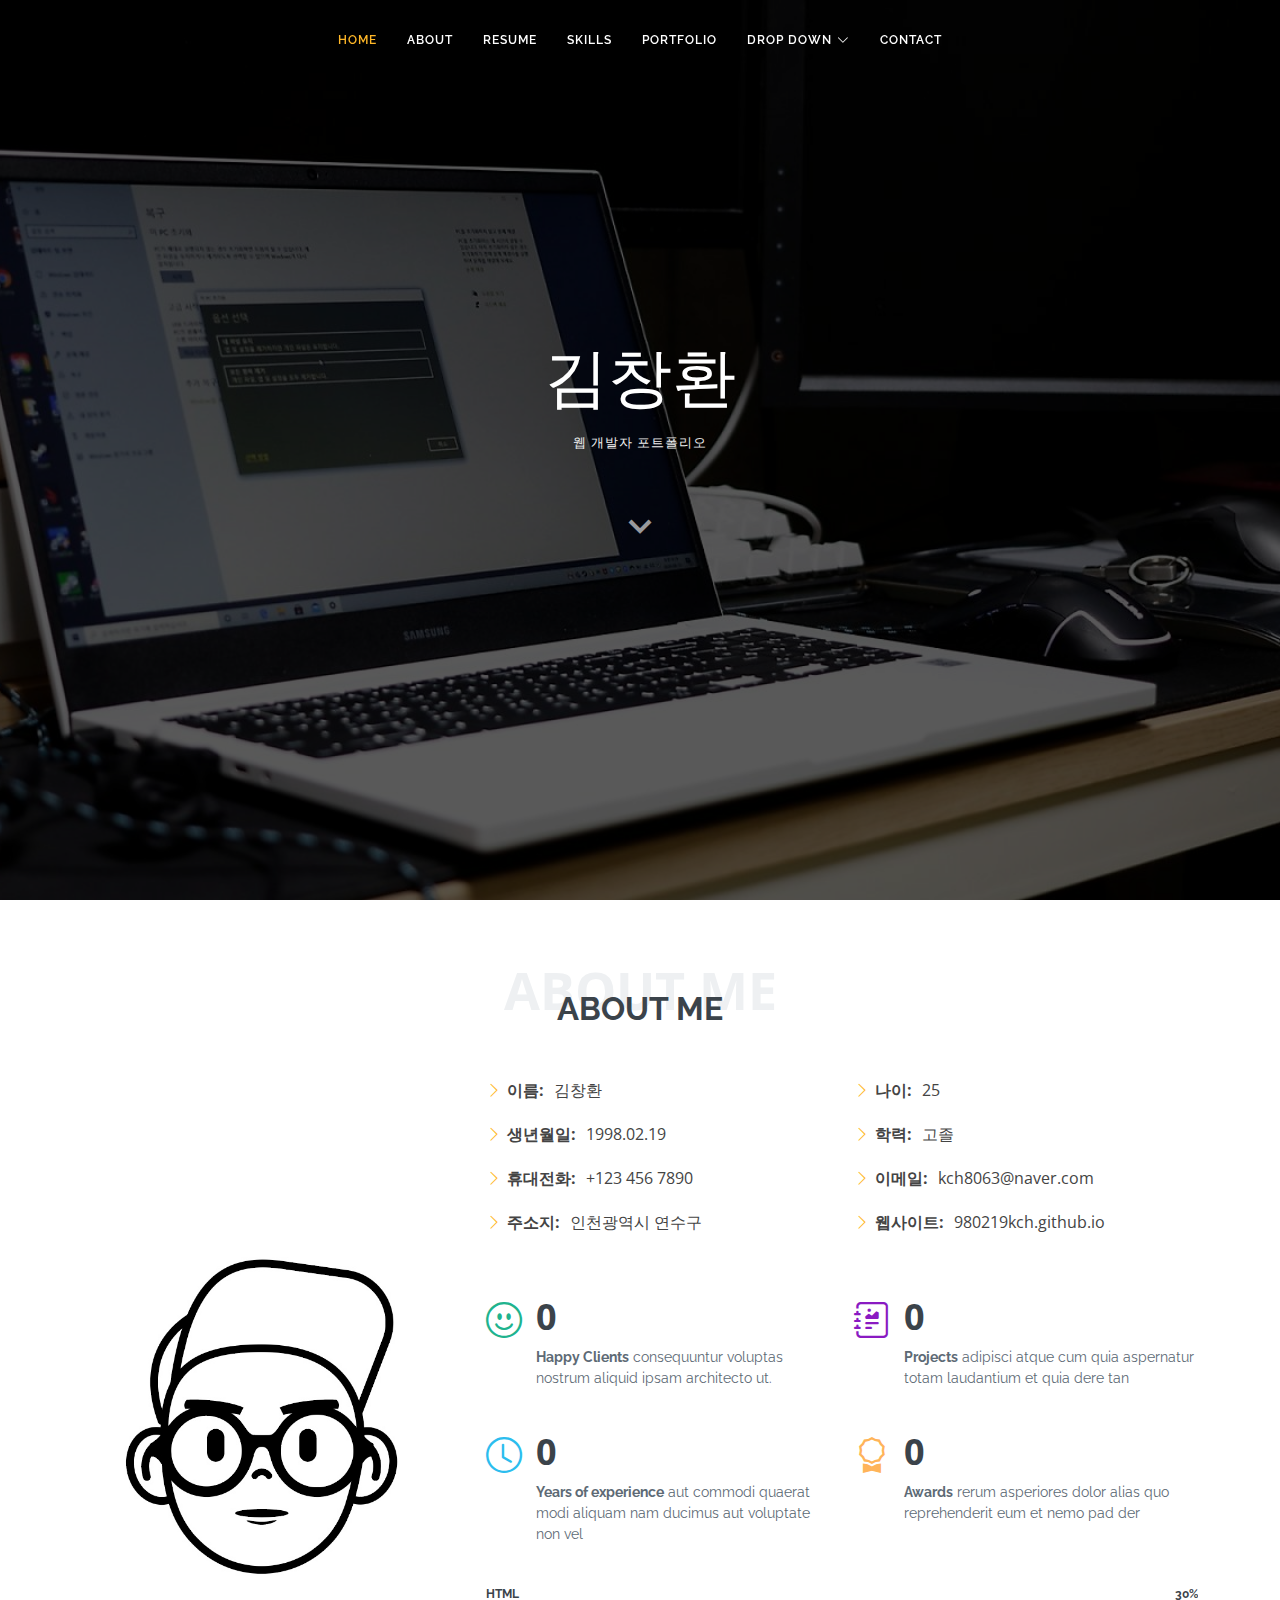
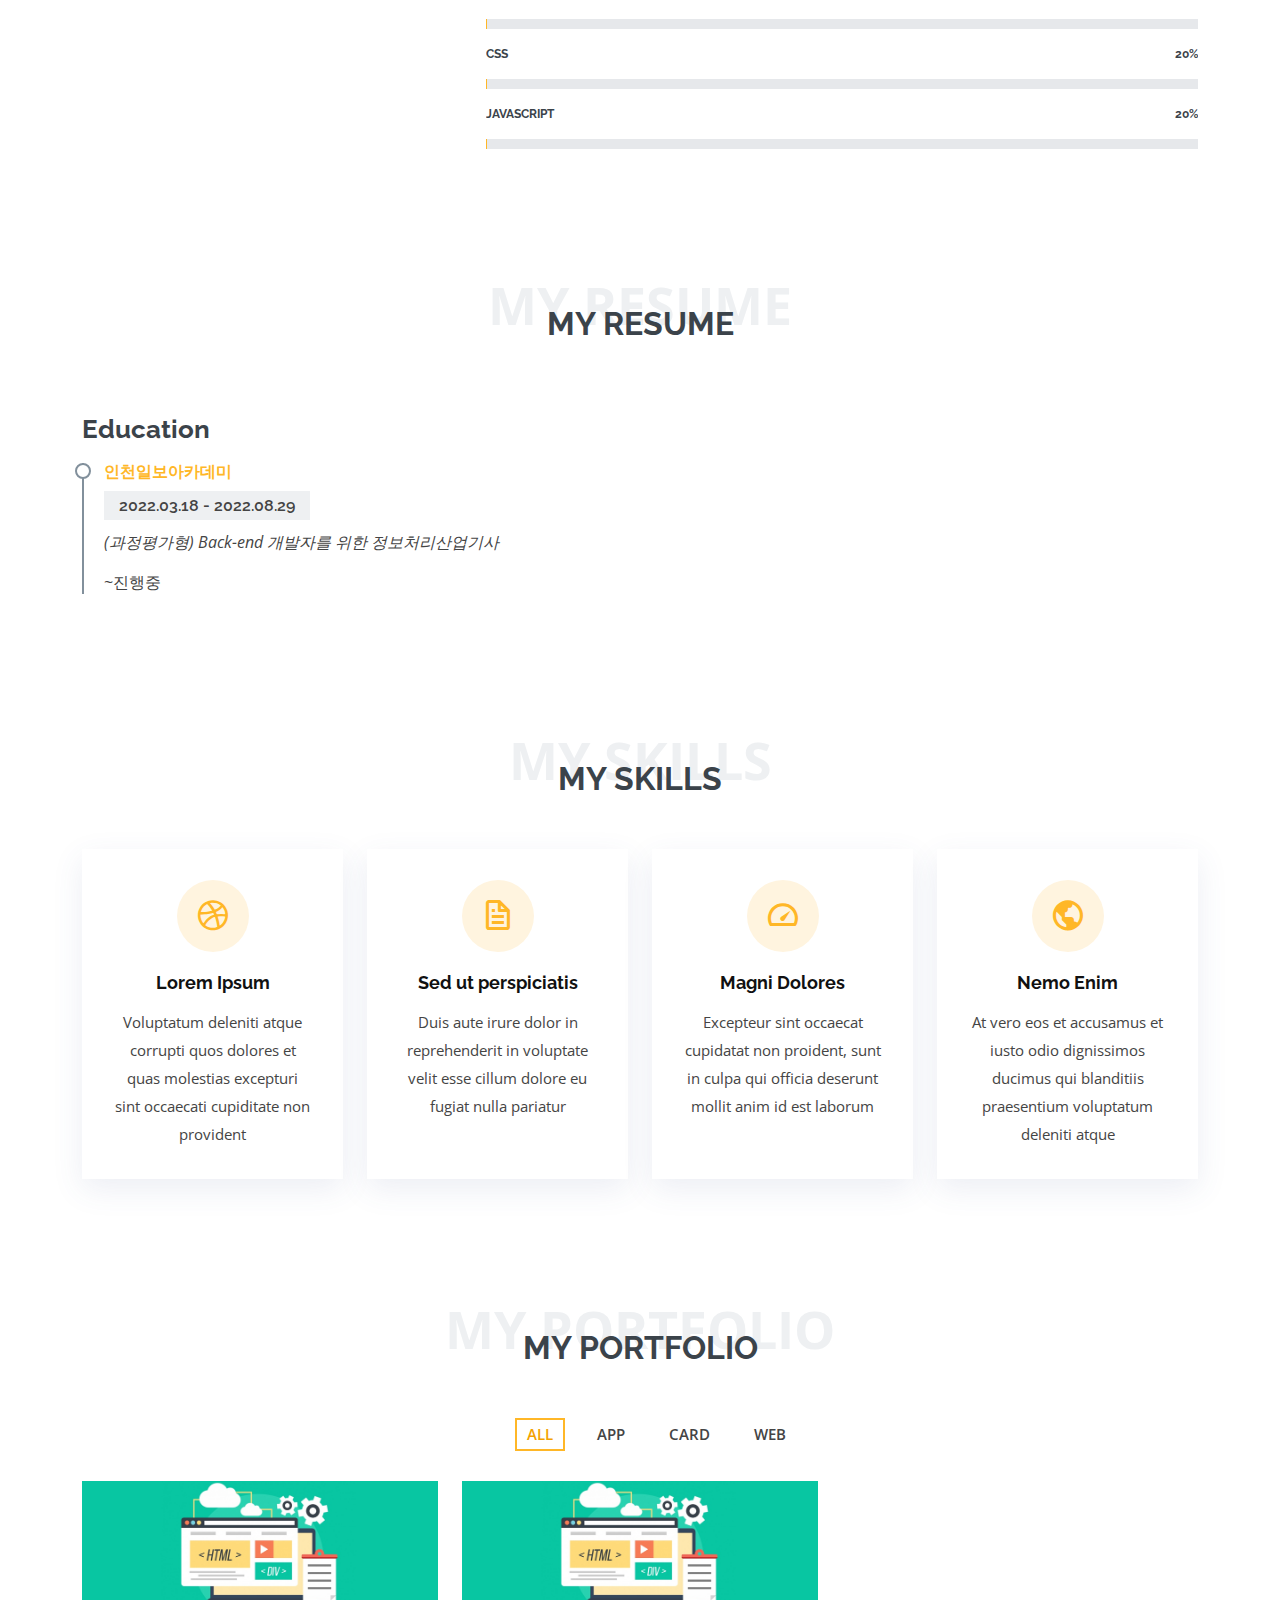
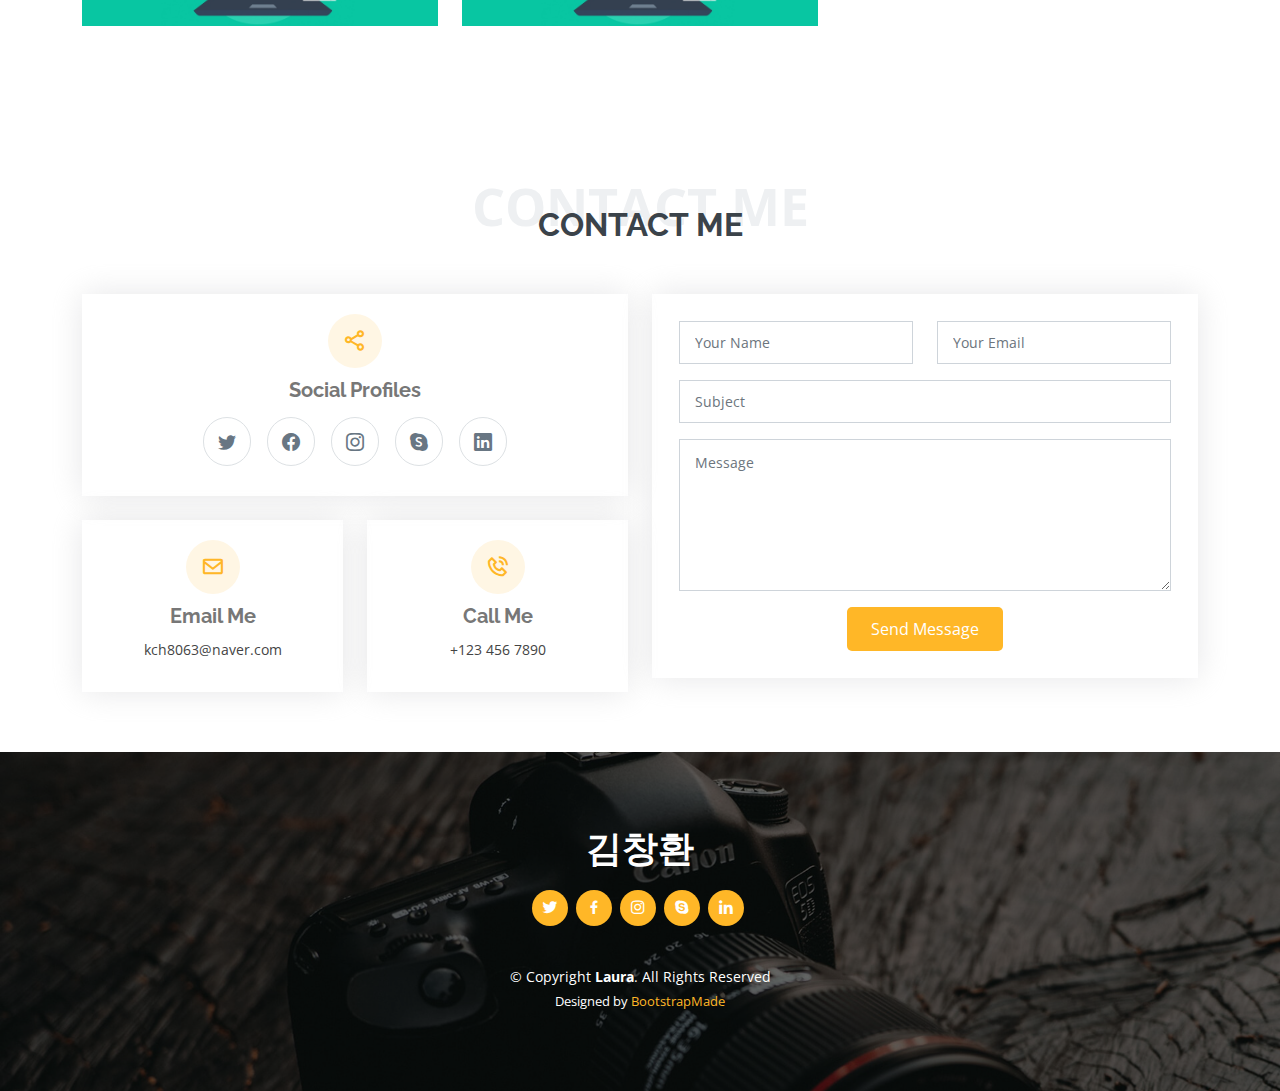
<file: index.html>
<!DOCTYPE html>
<html lang="en">

<head>
  <meta charset="utf-8">
  <meta content="width=device-width, initial-scale=1.0" name="viewport">

  <title>KCH's portfolio</title>
  <meta content="" name="description">
  <meta content="" name="keywords">

  <!-- Favicons -->
  <link href="assets/img/favicon.png" rel="icon">
  <link href="assets/img/apple-touch-icon.png" rel="apple-touch-icon">

  <!-- Google Fonts -->
  <link href="https://fonts.googleapis.com/css?family=Open+Sans:300,300i,400,400i,600,600i,700,700i|Raleway:300,300i,400,400i,500,500i,600,600i,700,700i|Satisfy" rel="stylesheet">

  <!-- Vendor CSS Files -->
  <link href="assets/vendor/bootstrap/css/bootstrap.min.css" rel="stylesheet">
  <link href="assets/vendor/bootstrap-icons/bootstrap-icons.css" rel="stylesheet">
  <link href="assets/vendor/boxicons/css/boxicons.min.css" rel="stylesheet">
  <link href="assets/vendor/glightbox/css/glightbox.min.css" rel="stylesheet">
  <link href="assets/vendor/swiper/swiper-bundle.min.css" rel="stylesheet">

  <!-- Template Main CSS File -->
  <link href="assets/css/style.css" rel="stylesheet">

  <!-- =======================================================
  * Template Name: Laura - v4.7.0
  * Template URL: https://bootstrapmade.com/laura-free-creative-bootstrap-theme/
  * Author: BootstrapMade.com
  * License: https://bootstrapmade.com/license/
  ======================================================== -->
</head>

<body>

  <!-- ======= Header ======= -->
  <header id="header" class="fixed-top d-flex justify-content-center align-items-center header-transparent">

    <nav id="navbar" class="navbar">
      <ul>
        <li><a class="nav-link scrollto active" href="#hero">Home</a></li>
        <li><a class="nav-link scrollto" href="#about">About</a></li>
        <li><a class="nav-link scrollto" href="#resume">Resume</a></li>
        <li><a class="nav-link scrollto" href="#skills">Skills</a></li>
        <li><a class="nav-link scrollto " href="#portfolio">Portfolio</a></li>
        <li class="dropdown"><a href="#"><span>Drop Down</span> <i class="bi bi-chevron-down"></i></a>
          <ul>
            <li><a href="#">Drop Down 1</a></li>
            <li class="dropdown"><a href="#"><span>Deep Drop Down</span> <i class="bi bi-chevron-right"></i></a>
              <ul>
                <li><a href="#">Deep Drop Down 1</a></li>
                <li><a href="#">Deep Drop Down 2</a></li>
                <li><a href="#">Deep Drop Down 3</a></li>
                <li><a href="#">Deep Drop Down 4</a></li>
                <li><a href="#">Deep Drop Down 5</a></li>
              </ul>
            </li>
            <li><a href="#">Drop Down 2</a></li>
            <li><a href="#">Drop Down 3</a></li>
            <li><a href="#">Drop Down 4</a></li>
          </ul>
        </li>
        <li><a class="nav-link scrollto" href="#contact">Contact</a></li>
      </ul>
      <i class="bi bi-list mobile-nav-toggle"></i>
    </nav><!-- .navbar -->

  </header><!-- End Header -->

  <!-- ======= Hero Section ======= -->
  <section id="hero">
    <div class="hero-container">
      <h1>김창환</h1>
      <h2>웹 개발자 포트폴리오</h2>
      <a href="#about" class="btn-scroll scrollto" title="Scroll Down"><i class="bx bx-chevron-down"></i></a>
    </div>
  </section><!-- End Hero -->

  <main id="main">

    <!-- ======= About Me Section ======= -->
    <section id="about" class="about">
      <div class="container">

        <div class="section-title">
          <span>About Me</span>
          <h2>About Me</h2>
        </div>

        <div class="row">
          <div class="image col-lg-4 d-flex align-items-stretch justify-content-center justify-content-lg-start"></div>
          <div class="col-lg-8 d-flex flex-column align-items-stretch">
            <div class="content ps-lg-4 d-flex flex-column justify-content-center">
              <div class="row">
                <div class="col-lg-6">
                  <ul>
                    <li><i class="bi bi-chevron-right"></i> <strong>이름:</strong> <span>김창환</span></li>
                    <li><i class="bi bi-chevron-right"></i> <strong>생년월일:</strong> <span>1998.02.19</span></li>
                    <li><i class="bi bi-chevron-right"></i> <strong>휴대전화:</strong> <span>+123 456 7890</span></li>
                    <li><i class="bi bi-chevron-right"></i> <strong>주소지:</strong> <span>인천광역시 연수구</span></li>
                  </ul>
                </div>
                <div class="col-lg-6">
                  <ul>
                    <li><i class="bi bi-chevron-right"></i> <strong>나이:</strong> <span>25</span></li>
                    <li><i class="bi bi-chevron-right"></i> <strong>학력:</strong> <span>고졸</span></li>
                    <li><i class="bi bi-chevron-right"></i> <strong>이메일:</strong> <span>kch8063@naver.com</span></li>
                    <li><i class="bi bi-chevron-right"></i> <strong>웹사이트:</strong> <span>980219kch.github.io</span></li>
                  </ul>
                </div>
              </div>
              <div class="row mt-n4">
                <div class="col-md-6 mt-5 d-md-flex align-items-md-stretch">
                  <div class="count-box">
                    <i class="bi bi-emoji-smile" style="color: #20b38e;"></i>
                    <span data-purecounter-start="0" data-purecounter-end="100" data-purecounter-duration="1" class="purecounter"></span>
                    <p><strong>Happy Clients</strong> consequuntur voluptas nostrum aliquid ipsam architecto ut.</p>
                  </div>
                </div>

                <div class="col-md-6 mt-5 d-md-flex align-items-md-stretch">
                  <div class="count-box">
                    <i class="bi bi-journal-richtext" style="color: #8a1ac2;"></i>
                    <span data-purecounter-start="0" data-purecounter-end="100" data-purecounter-duration="1" class="purecounter"></span>
                    <p><strong>Projects</strong> adipisci atque cum quia aspernatur totam laudantium et quia dere tan</p>
                  </div>
                </div>

                <div class="col-md-6 mt-5 d-md-flex align-items-md-stretch">
                  <div class="count-box">
                    <i class="bi bi-clock" style="color: #2cbdee;"></i>
                    <span data-purecounter-start="0" data-purecounter-end="100" data-purecounter-duration="1" class="purecounter"></span>
                    <p><strong>Years of experience</strong> aut commodi quaerat modi aliquam nam ducimus aut voluptate non vel</p>
                  </div>
                </div>

                <div class="col-md-6 mt-5 d-md-flex align-items-md-stretch">
                  <div class="count-box">
                    <i class="bi bi-award" style="color: #ffb459;"></i>
                    <span data-purecounter-start="0" data-purecounter-end="100" data-purecounter-duration="1" class="purecounter"></span>
                    <p><strong>Awards</strong> rerum asperiores dolor alias quo reprehenderit eum et nemo pad der</p>
                  </div>
                </div>
              </div>
            </div><!-- End .content-->
            
            
            <div class="skills-content ps-lg-4">
              <div class="progress">
                <span class="skill">HTML <i class="val">30%</i></span>
                <div class="progress-bar-wrap">
                  <div class="progress-bar" role="progressbar" aria-valuenow="30" aria-valuemin="0" aria-valuemax="100"></div>
                </div>
              </div>

              <div class="progress">
                <span class="skill">CSS <i class="val">20%</i></span>
                <div class="progress-bar-wrap">
                  <div class="progress-bar" role="progressbar" aria-valuenow="20" aria-valuemin="0" aria-valuemax="100"></div>
                </div>
              </div>

              <div class="progress">
                <span class="skill">JavaScript <i class="val">20%</i></span>
                <div class="progress-bar-wrap">
                  <div class="progress-bar" role="progressbar" aria-valuenow="20" aria-valuemin="0" aria-valuemax="100"></div>
                </div>
              </div>
            </div>

          </div>
        </div>

      </div>
    </section><!-- End About Me Section -->

    <!-- ======= My Resume Section ======= -->
    <section id="resume" class="resume">
      <div class="container">
    
        <div class="section-title">
          <span>My Resume</span>
          <h2>My Resume</h2>
        </div>
    
        <div class="row">
          <div class="col-lg-6">
            <h3 class="resume-title">Education</h3>
            <div class="resume-item">
              <h4>인천일보아카데미</h4>
              <h5>2022.03.18 - 2022.08.29</h5>
              <p><em>(과정평가형) Back-end 개발자를 위한 정보처리산업기사</em></p>
              <p>~진행중</p>
            </div>
          </div>
        </div>
      </div>
    
      </div>
    </section><!-- End My Resume Section -->

    <!-- ======= My Services Section ======= -->
    <section id="skills" class="skills">
      <div class="container">

        <div class="section-title">
          <span>My Skills</span>
          <h2>My Skills</h2>
        </div>

        <div class="row">
          <div class="col-md-6 col-lg-3 d-flex align-items-stretch mb-5 mb-lg-0">
            <div class="icon-box">
              <div class="icon"><i class="bx bxl-dribbble"></i></div>
              <h4 class="title"><a href="">Lorem Ipsum</a></h4>
              <p class="description">Voluptatum deleniti atque corrupti quos dolores et quas molestias excepturi sint occaecati cupiditate non provident</p>
            </div>
          </div>

          <div class="col-md-6 col-lg-3 d-flex align-items-stretch mb-5 mb-lg-0">
            <div class="icon-box">
              <div class="icon"><i class="bx bx-file"></i></div>
              <h4 class="title"><a href="">Sed ut perspiciatis</a></h4>
              <p class="description">Duis aute irure dolor in reprehenderit in voluptate velit esse cillum dolore eu fugiat nulla pariatur</p>
            </div>
          </div>

          <div class="col-md-6 col-lg-3 d-flex align-items-stretch mb-5 mb-lg-0">
            <div class="icon-box">
              <div class="icon"><i class="bx bx-tachometer"></i></div>
              <h4 class="title"><a href="">Magni Dolores</a></h4>
              <p class="description">Excepteur sint occaecat cupidatat non proident, sunt in culpa qui officia deserunt mollit anim id est laborum</p>
            </div>
          </div>

          <div class="col-md-6 col-lg-3 d-flex align-items-stretch mb-5 mb-lg-0">
            <div class="icon-box">
              <div class="icon"><i class="bx bx-world"></i></div>
              <h4 class="title"><a href="">Nemo Enim</a></h4>
              <p class="description">At vero eos et accusamus et iusto odio dignissimos ducimus qui blanditiis praesentium voluptatum deleniti atque</p>
            </div>
          </div>

        </div>

      </div>
    </section><!-- End My Services Section -->

    <!-- ======= Testimonials Section ======= -->
    <!-- End Testimonials Section -->

    <!-- ======= My Portfolio Section ======= -->
    <section id="portfolio" class="portfolio">
      <div class="container">

        <div class="section-title">
          <span>My Portfolio</span>
          <h2>My Portfolio</h2>
        </div>

        <ul id="portfolio-flters" class="d-flex justify-content-center">
          <li data-filter="*" class="filter-active">All</li>
          <li data-filter=".filter-app">App</li>
          <li data-filter=".filter-card">Card</li>
          <li data-filter=".filter-web">Web</li>
        </ul>

        <div class="row portfolio-container">

          <div class="col-lg-4 col-md-6 portfolio-item filter-web">
            <div class="portfolio-img"><img src="assets/img/portfolio/portfolio-1,2.jpeg" class="img-fluid" alt=""></div>
            <div class="portfolio-info">
              <h4>회원가입 페이지</h4>
              <p>Web</p>
              <a href="assets/img/portfolio/portfolio-1,2.jpeg" data-gallery="portfolioGallery" class="portfolio-lightbox preview-link" title="회원가입 페이지"><i class="bx bx-plus"></i></a>
              <a href="./signup.html" class="details-link" title="More Details"><i class="bx bx-link"></i></a>
            </div>
          </div>

          <div class="col-lg-4 col-md-6 portfolio-item filter-web">
            <div class="portfolio-img"><img src="assets/img/portfolio/portfolio-1,2.jpeg" class="img-fluid" alt=""></div>
            <div class="portfolio-info">
              <h4>로그인 페이지</h4>
              <p>Web</p>
              <a href="assets/img/portfolio/portfolio-1,2.jpeg" data-gallery="portfolioGallery" class="portfolio-lightbox preview-link" title="로그인 페이지"><i class="bx bx-plus"></i></a>
              <a href="./login.html" class="details-link" title="More Details"><i class="bx bx-link"></i></a>
            </div>
          </div>

        </div>

      </div>
    </section><!-- End My Portfolio Section -->

    <!-- ======= Pricing Section ======= -->
    <!-- End Pricing Section -->

    <!-- ======= Contact Me Section ======= -->
    <section id="contact" class="contact">
      <div class="container">

        <div class="section-title">
          <span>Contact Me</span>
          <h2>Contact Me</h2>
        </div>

        <div class="row">

          <div class="col-lg-6">

            <div class="row">
              <div class="col-md-12">
                <div class="info-box">
                  <i class="bx bx-share-alt"></i>
                  <h3>Social Profiles</h3>
                  <div class="social-links">
                    <a href="#" class="twitter"><i class="bi bi-twitter"></i></a>
                    <a href="#" class="facebook"><i class="bi bi-facebook"></i></a>
                    <a href="#" class="instagram"><i class="bi bi-instagram"></i></a>
                    <a href="#" class="google-plus"><i class="bi bi-skype"></i></a>
                    <a href="#" class="linkedin"><i class="bi bi-linkedin"></i></a>
                  </div>
                </div>
              </div>
              <div class="col-md-6">
                <div class="info-box mt-4">
                  <i class="bx bx-envelope"></i>
                  <h3>Email Me</h3>
                  <p>kch8063@naver.com</p>
                </div>
              </div>
              <div class="col-md-6">
                <div class="info-box mt-4">
                  <i class="bx bx-phone-call"></i>
                  <h3>Call Me</h3>
                  <p>+123 456 7890</p>
                </div>
              </div>
            </div>

          </div>

          <div class="col-lg-6">
            <form action="forms/contact.php" method="post" role="form" class="php-email-form">
              <div class="row">
                <div class="col-md-6 form-group">
                  <input type="text" name="name" class="form-control" id="name" placeholder="Your Name" required>
                </div>
                <div class="col-md-6 form-group mt-3 mt-md-0">
                  <input type="email" class="form-control" name="email" id="email" placeholder="Your Email" required>
                </div>
              </div>
              <div class="form-group mt-3">
                <input type="text" class="form-control" name="subject" id="subject" placeholder="Subject" required>
              </div>
              <div class="form-group mt-3">
                <textarea class="form-control" name="message" rows="6" placeholder="Message" required></textarea>
              </div>
              <div class="my-3">
                <div class="loading">Loading</div>
                <div class="error-message"></div>
                <div class="sent-message">Your message has been sent. Thank you!</div>
              </div>
              <div class="text-center"><button type="submit">Send Message</button></div>
            </form>
          </div>

        </div>

      </div>
    </section><!-- End Contact Me Section -->

  </main><!-- End #main -->

  <!-- ======= Footer ======= -->
  <footer id="footer">
    <div class="container">
      <h3>김창환</h3>

      <div class="social-links">
        <a href="#" class="twitter"><i class="bx bxl-twitter"></i></a>
        <a href="#" class="facebook"><i class="bx bxl-facebook"></i></a>
        <a href="#" class="instagram"><i class="bx bxl-instagram"></i></a>
        <a href="#" class="google-plus"><i class="bx bxl-skype"></i></a>
        <a href="#" class="linkedin"><i class="bx bxl-linkedin"></i></a>
      </div>
      <div class="copyright">
        &copy; Copyright <strong><span>Laura</span></strong>. All Rights Reserved
      </div>
      <div class="credits">
        <!-- All the links in the footer should remain intact. -->
        <!-- You can delete the links only if you purchased the pro version. -->
        <!-- Licensing information: https://bootstrapmade.com/license/ -->
        <!-- Purchase the pro version with working PHP/AJAX contact form: https://bootstrapmade.com/laura-free-creative-bootstrap-theme/ -->
        Designed by <a href="https://bootstrapmade.com/">BootstrapMade</a>
      </div>
    </div>
  </footer><!-- End Footer -->

  <a href="#" class="back-to-top d-flex align-items-center justify-content-center"><i class="bi bi-arrow-up-short"></i></a>

  <!-- Vendor JS Files -->
  <script src="assets/vendor/purecounter/purecounter.js"></script>
  <script src="assets/vendor/bootstrap/js/bootstrap.bundle.min.js"></script>
  <script src="assets/vendor/glightbox/js/glightbox.min.js"></script>
  <script src="assets/vendor/isotope-layout/isotope.pkgd.min.js"></script>
  <script src="assets/vendor/swiper/swiper-bundle.min.js"></script>
  <script src="assets/vendor/waypoints/noframework.waypoints.js"></script>
  <script src="assets/vendor/php-email-form/validate.js"></script>

  <!-- Template Main JS File -->
  <script src="assets/js/main.js"></script>

</body>

</html>
</file>
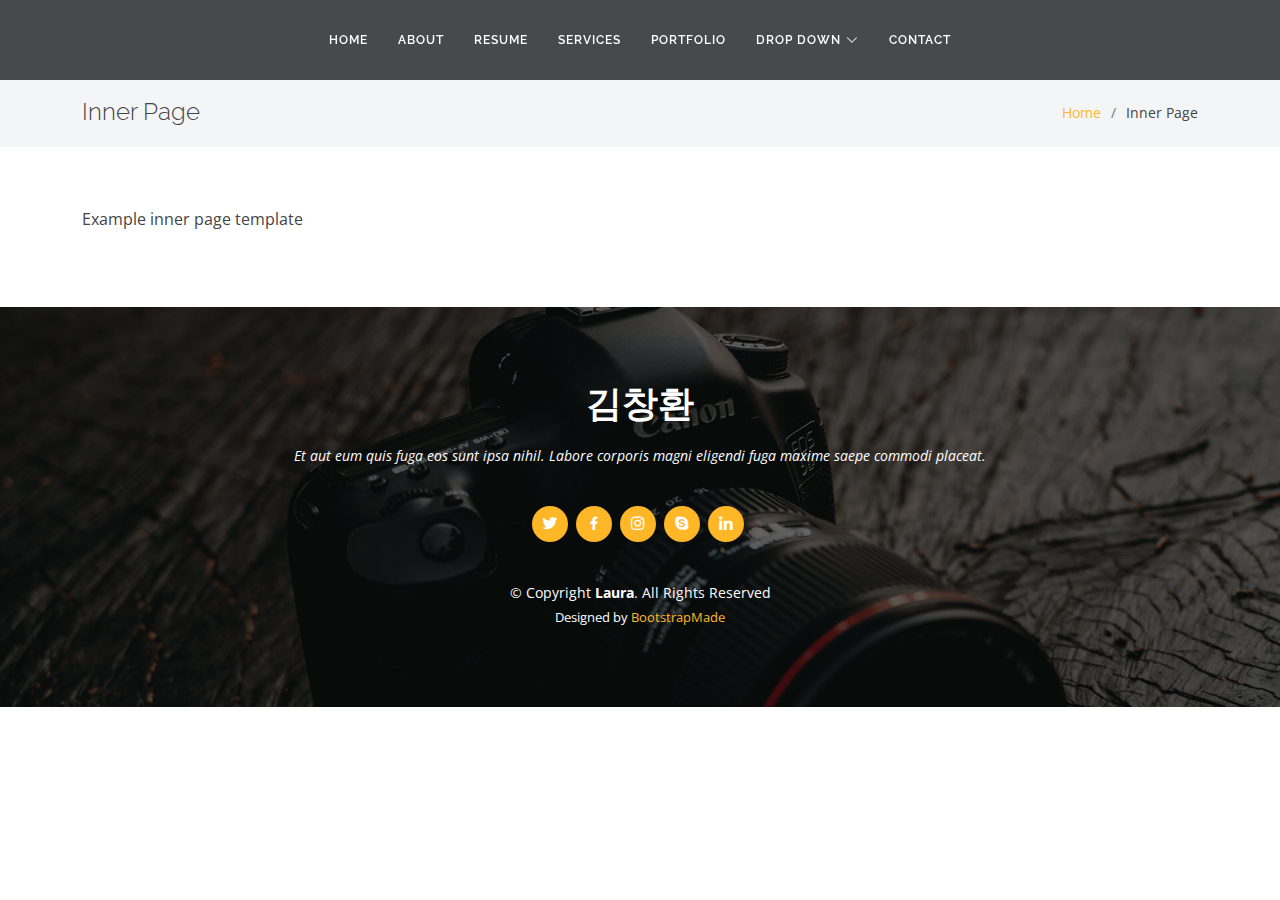
<file: inner-page.html>
<!DOCTYPE html>
<html lang="en">

<head>
  <meta charset="utf-8">
  <meta content="width=device-width, initial-scale=1.0" name="viewport">

  <title>Inner Page - Laura Bootstrap Template</title>
  <meta content="" name="description">
  <meta content="" name="keywords">

  <!-- Favicons -->
  <link href="assets/img/favicon.png" rel="icon">
  <link href="assets/img/apple-touch-icon.png" rel="apple-touch-icon">

  <!-- Google Fonts -->
  <link href="https://fonts.googleapis.com/css?family=Open+Sans:300,300i,400,400i,600,600i,700,700i|Raleway:300,300i,400,400i,500,500i,600,600i,700,700i|Satisfy" rel="stylesheet">

  <!-- Vendor CSS Files -->
  <link href="assets/vendor/bootstrap/css/bootstrap.min.css" rel="stylesheet">
  <link href="assets/vendor/bootstrap-icons/bootstrap-icons.css" rel="stylesheet">
  <link href="assets/vendor/boxicons/css/boxicons.min.css" rel="stylesheet">
  <link href="assets/vendor/glightbox/css/glightbox.min.css" rel="stylesheet">
  <link href="assets/vendor/swiper/swiper-bundle.min.css" rel="stylesheet">

  <!-- Template Main CSS File -->
  <link href="assets/css/style.css" rel="stylesheet">

  <!-- =======================================================
  * Template Name: Laura - v4.7.0
  * Template URL: https://bootstrapmade.com/laura-free-creative-bootstrap-theme/
  * Author: BootstrapMade.com
  * License: https://bootstrapmade.com/license/
  ======================================================== -->
</head>

<body>

  <!-- ======= Header ======= -->
  <header id="header" class="fixed-top d-flex justify-content-center align-items-center ">

    <nav id="navbar" class="navbar">
      <ul>
        <li><a class="nav-link scrollto " href="#hero">Home</a></li>
        <li><a class="nav-link scrollto" href="#about">About</a></li>
        <li><a class="nav-link scrollto" href="#resume">Resume</a></li>
        <li><a class="nav-link scrollto" href="#services">Services</a></li>
        <li><a class="nav-link scrollto " href="#portfolio">Portfolio</a></li>
        <li class="dropdown"><a href="#"><span>Drop Down</span> <i class="bi bi-chevron-down"></i></a>
          <ul>
            <li><a href="#">Drop Down 1</a></li>
            <li class="dropdown"><a href="#"><span>Deep Drop Down</span> <i class="bi bi-chevron-right"></i></a>
              <ul>
                <li><a href="#">Deep Drop Down 1</a></li>
                <li><a href="#">Deep Drop Down 2</a></li>
                <li><a href="#">Deep Drop Down 3</a></li>
                <li><a href="#">Deep Drop Down 4</a></li>
                <li><a href="#">Deep Drop Down 5</a></li>
              </ul>
            </li>
            <li><a href="#">Drop Down 2</a></li>
            <li><a href="#">Drop Down 3</a></li>
            <li><a href="#">Drop Down 4</a></li>
          </ul>
        </li>
        <li><a class="nav-link scrollto" href="#contact">Contact</a></li>
      </ul>
      <i class="bi bi-list mobile-nav-toggle"></i>
    </nav><!-- .navbar -->

  </header><!-- End Header -->

  <main id="main">

    <!-- ======= Breadcrumbs ======= -->
    <section class="breadcrumbs">
      <div class="container">

        <div class="d-flex justify-content-between align-items-center">
          <h2>Inner Page</h2>
          <ol>
            <li><a href="index.html">Home</a></li>
            <li>Inner Page</li>
          </ol>
        </div>

      </div>
    </section><!-- End Breadcrumbs -->

    <section class="inner-page">
      <div class="container">
        <p>
          Example inner page template
        </p>
      </div>
    </section>

  </main><!-- End #main -->

  <!-- ======= Footer ======= -->
  <footer id="footer">
    <div class="container">
      <h3>김창환</h3>
      <p>Et aut eum quis fuga eos sunt ipsa nihil. Labore corporis magni eligendi fuga maxime saepe commodi placeat.</p>
      <div class="social-links">
        <a href="#" class="twitter"><i class="bx bxl-twitter"></i></a>
        <a href="#" class="facebook"><i class="bx bxl-facebook"></i></a>
        <a href="#" class="instagram"><i class="bx bxl-instagram"></i></a>
        <a href="#" class="google-plus"><i class="bx bxl-skype"></i></a>
        <a href="#" class="linkedin"><i class="bx bxl-linkedin"></i></a>
      </div>
      <div class="copyright">
        &copy; Copyright <strong><span>Laura</span></strong>. All Rights Reserved
      </div>
      <div class="credits">
        <!-- All the links in the footer should remain intact. -->
        <!-- You can delete the links only if you purchased the pro version. -->
        <!-- Licensing information: https://bootstrapmade.com/license/ -->
        <!-- Purchase the pro version with working PHP/AJAX contact form: https://bootstrapmade.com/laura-free-creative-bootstrap-theme/ -->
        Designed by <a href="https://bootstrapmade.com/">BootstrapMade</a>
      </div>
    </div>
  </footer><!-- End Footer -->

  <a href="#" class="back-to-top d-flex align-items-center justify-content-center"><i class="bi bi-arrow-up-short"></i></a>

  <!-- Vendor JS Files -->
  <script src="assets/vendor/purecounter/purecounter.js"></script>
  <script src="assets/vendor/bootstrap/js/bootstrap.bundle.min.js"></script>
  <script src="assets/vendor/glightbox/js/glightbox.min.js"></script>
  <script src="assets/vendor/isotope-layout/isotope.pkgd.min.js"></script>
  <script src="assets/vendor/swiper/swiper-bundle.min.js"></script>
  <script src="assets/vendor/waypoints/noframework.waypoints.js"></script>
  <script src="assets/vendor/php-email-form/validate.js"></script>

  <!-- Template Main JS File -->
  <script src="assets/js/main.js"></script>

</body>

</html>
</file>
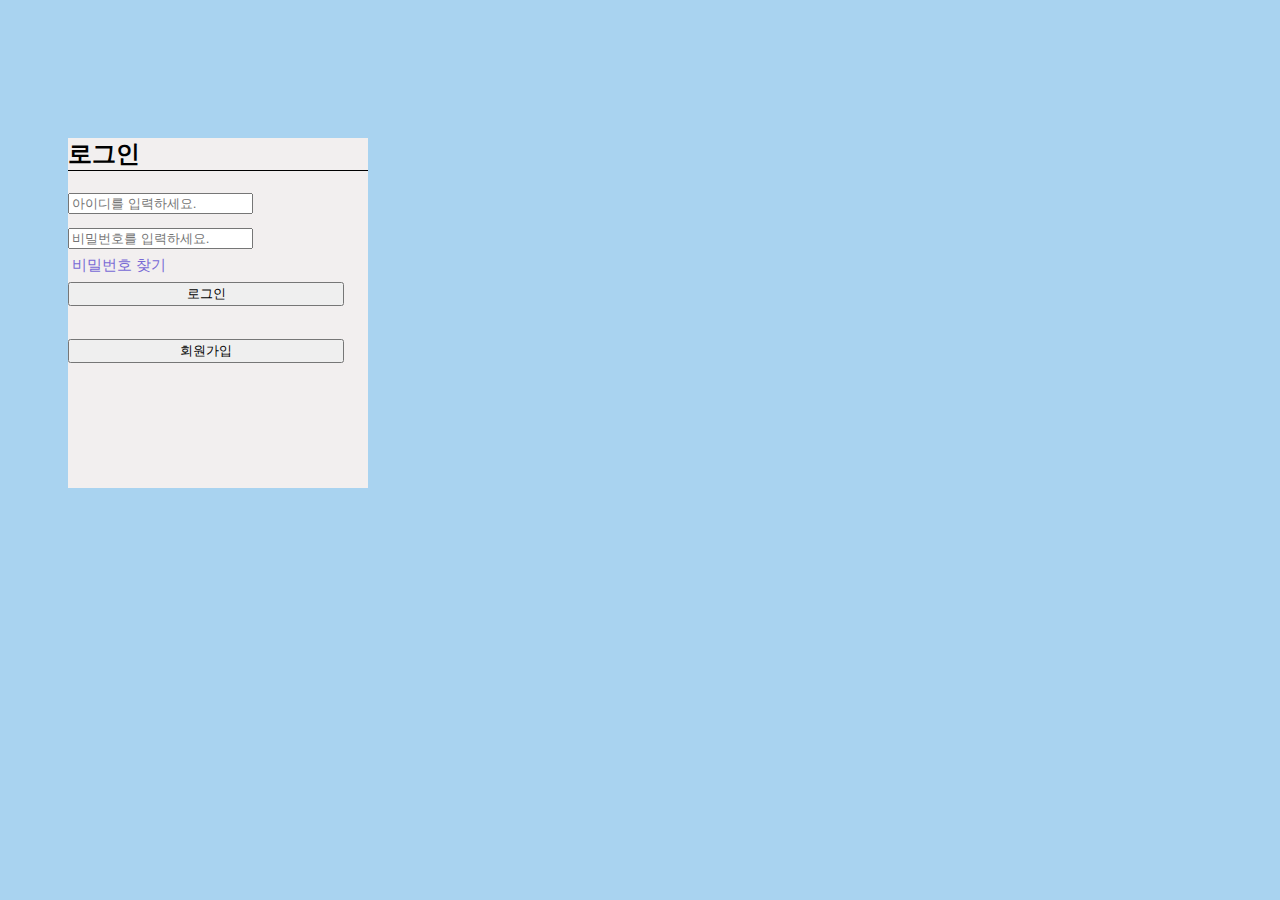
<file: login.html>
<!DOCTYPE html>
<html>
<head>
<meta charset="UTF-8">
<title>/users/loginform2.jsp</title>
<link href="https://cdn.jsdelivr.net/npm/bootstrap@5.1.3/dist/css/bootstrap.min.css" rel="stylesheet"
    integrity="sha384-1BmE4kWBq78iYhFldvKuhfTAU6auU8tT94WrHftjDbrCEXSU1oBoqyl2QvZ6jIW3" crossorigin="anonymous">
<style>
    body {
        padding: 60px 60px;
        background-color: rgb(169, 211, 240);
    }
    .container {
        background-color: rgb(242, 239, 239);
        width: 300px;
        height: 350px;
        margin-top: 70px;
    }
    h2 {
        margin: 15px 0;
    }
    a {
        text-decoration-line: none;
        margin-left: 4px;
        color: rgb(120, 105, 213);
        font-size: 15px;
    }
    input {
        margin: 7px 0;
    }
    #login {
        width: 276px;
        margin-top: 7px;
        margin-bottom: 15px;
    }
    #signup {
        width: 276px;
    }
    .col h2 {
        border-bottom: 1px solid black;
    }
</style>
</head>
<body>
    <div class="container">
        <div class="row">
            <div class="col">
                <h2>로그인</h2>
            </div>
        </div>
        <div class="row">
            <div class="col">
                <input type="text" class="form-control form-control-lg" placeholder="아이디를 입력하세요.">
            </div>
        </div>
        <div class="row">
            <div class="col">
                <input type="password" class="form-control form-control-lg" placeholder="비밀번호를 입력하세요.">
            </div>
        </div>
        <a href="">비밀번호 찾기</a>
        <div class="row">
            <div class="col">
                <button type="button" id="login" class="btn btn-primary">로그인</button>
            </div>
        </div>
        <br>
        <div class="row">
            <div class="col">
                <button type="button" onclick="newPage()" id="signup" class="btn btn-light">회원가입</button>
            </div>
        </div>
    </div>
</body>
<script>
    function newPage() {
        window.location.href = "./signup.html"
    }
</script>
</html>
</file>
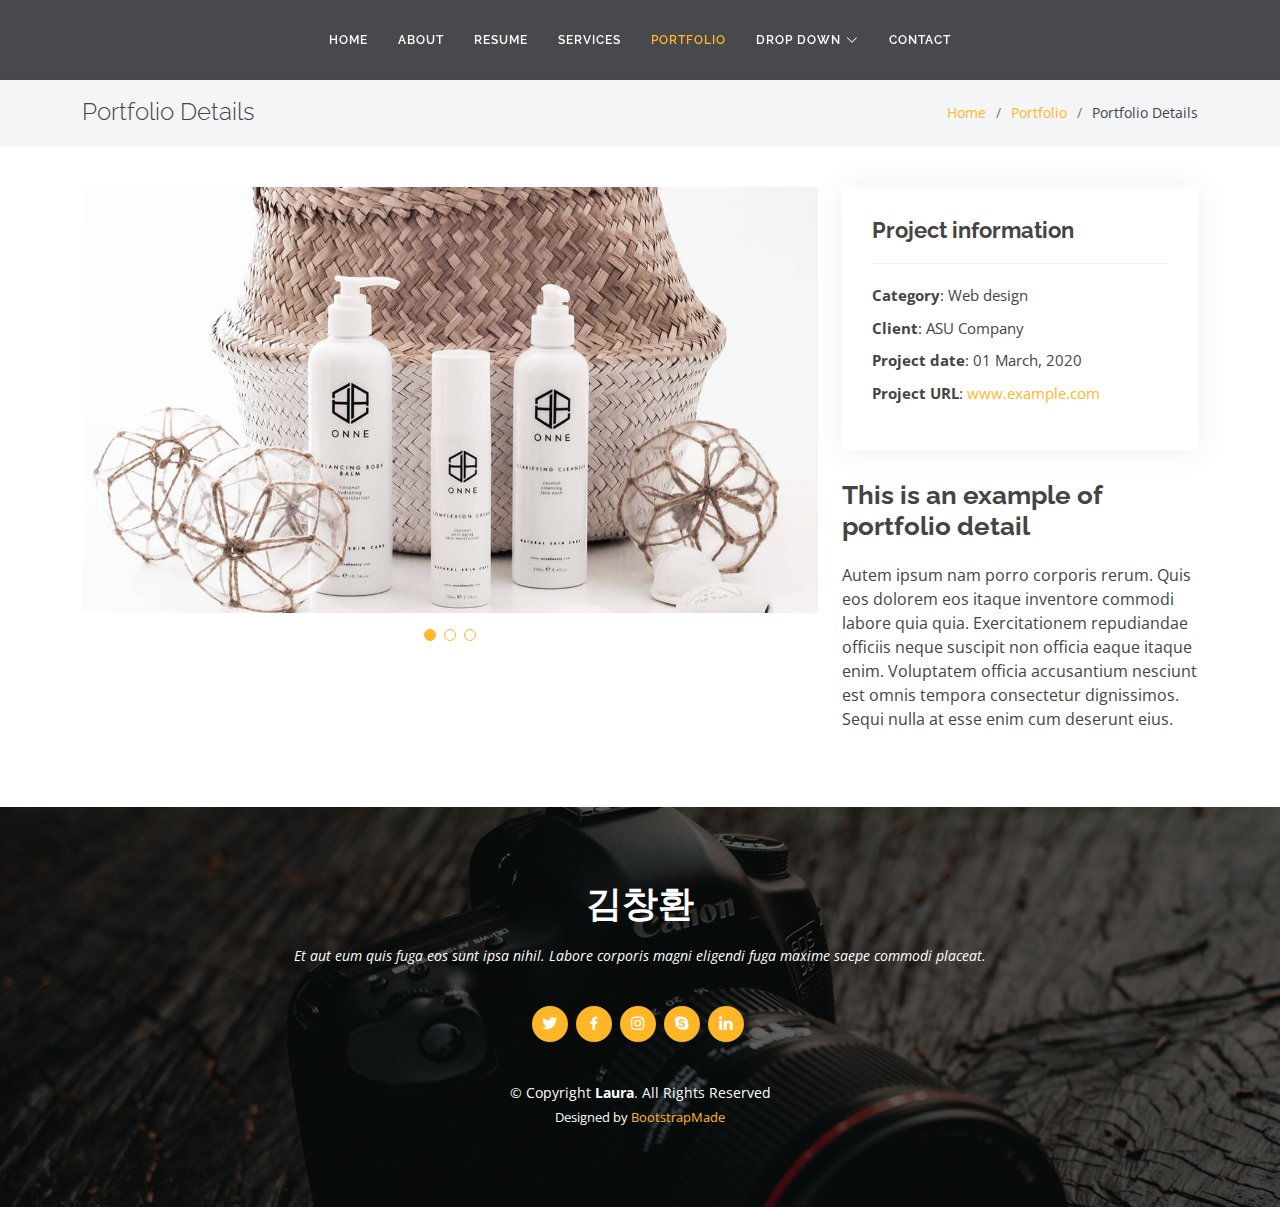
<file: portfolio-details.html>
<!DOCTYPE html>
<html lang="en">

<head>
  <meta charset="utf-8">
  <meta content="width=device-width, initial-scale=1.0" name="viewport">

  <title>Portfolio Details - Laura Bootstrap Template</title>
  <meta content="" name="description">
  <meta content="" name="keywords">

  <!-- Favicons -->
  <link href="assets/img/favicon.png" rel="icon">
  <link href="assets/img/apple-touch-icon.png" rel="apple-touch-icon">

  <!-- Google Fonts -->
  <link href="https://fonts.googleapis.com/css?family=Open+Sans:300,300i,400,400i,600,600i,700,700i|Raleway:300,300i,400,400i,500,500i,600,600i,700,700i|Satisfy" rel="stylesheet">

  <!-- Vendor CSS Files -->
  <link href="assets/vendor/bootstrap/css/bootstrap.min.css" rel="stylesheet">
  <link href="assets/vendor/bootstrap-icons/bootstrap-icons.css" rel="stylesheet">
  <link href="assets/vendor/boxicons/css/boxicons.min.css" rel="stylesheet">
  <link href="assets/vendor/glightbox/css/glightbox.min.css" rel="stylesheet">
  <link href="assets/vendor/swiper/swiper-bundle.min.css" rel="stylesheet">

  <!-- Template Main CSS File -->
  <link href="assets/css/style.css" rel="stylesheet">

  <!-- =======================================================
  * Template Name: Laura - v4.7.0
  * Template URL: https://bootstrapmade.com/laura-free-creative-bootstrap-theme/
  * Author: BootstrapMade.com
  * License: https://bootstrapmade.com/license/
  ======================================================== -->
</head>

<body>

  <!-- ======= Header ======= -->
  <header id="header" class="fixed-top d-flex justify-content-center align-items-center ">

    <nav id="navbar" class="navbar">
      <ul>
        <li><a class="nav-link scrollto " href="#hero">Home</a></li>
        <li><a class="nav-link scrollto" href="#about">About</a></li>
        <li><a class="nav-link scrollto" href="#resume">Resume</a></li>
        <li><a class="nav-link scrollto" href="#services">Services</a></li>
        <li><a class="nav-link scrollto active" href="#portfolio">Portfolio</a></li>
        <li class="dropdown"><a href="#"><span>Drop Down</span> <i class="bi bi-chevron-down"></i></a>
          <ul>
            <li><a href="#">Drop Down 1</a></li>
            <li class="dropdown"><a href="#"><span>Deep Drop Down</span> <i class="bi bi-chevron-right"></i></a>
              <ul>
                <li><a href="#">Deep Drop Down 1</a></li>
                <li><a href="#">Deep Drop Down 2</a></li>
                <li><a href="#">Deep Drop Down 3</a></li>
                <li><a href="#">Deep Drop Down 4</a></li>
                <li><a href="#">Deep Drop Down 5</a></li>
              </ul>
            </li>
            <li><a href="#">Drop Down 2</a></li>
            <li><a href="#">Drop Down 3</a></li>
            <li><a href="#">Drop Down 4</a></li>
          </ul>
        </li>
        <li><a class="nav-link scrollto" href="#contact">Contact</a></li>
      </ul>
      <i class="bi bi-list mobile-nav-toggle"></i>
    </nav><!-- .navbar -->

  </header><!-- End Header -->

  <main id="main">

    <!-- ======= Breadcrumbs Section ======= -->
    <section class="breadcrumbs">
      <div class="container">

        <div class="d-flex justify-content-between align-items-center">
          <h2>Portfolio Details</h2>
          <ol>
            <li><a href="index.html">Home</a></li>
            <li><a href="portfolio.html">Portfolio</a></li>
            <li>Portfolio Details</li>
          </ol>
        </div>

      </div>
    </section><!-- Breadcrumbs Section -->

    <!-- ======= Portfolio Details Section ======= -->
    <section id="portfolio-details" class="portfolio-details">
      <div class="container">

        <div class="row gy-4">

          <div class="col-lg-8">
            <div class="portfolio-details-slider swiper">
              <div class="swiper-wrapper align-items-center">

                <div class="swiper-slide">
                  <img src="assets/img/portfolio/portfolio-details-1.jpg" alt="">
                </div>

                <div class="swiper-slide">
                  <img src="assets/img/portfolio/portfolio-details-2.jpg" alt="">
                </div>

                <div class="swiper-slide">
                  <img src="assets/img/portfolio/portfolio-details-3.jpg" alt="">
                </div>

              </div>
              <div class="swiper-pagination"></div>
            </div>
          </div>

          <div class="col-lg-4">
            <div class="portfolio-info">
              <h3>Project information</h3>
              <ul>
                <li><strong>Category</strong>: Web design</li>
                <li><strong>Client</strong>: ASU Company</li>
                <li><strong>Project date</strong>: 01 March, 2020</li>
                <li><strong>Project URL</strong>: <a href="#">www.example.com</a></li>
              </ul>
            </div>
            <div class="portfolio-description">
              <h2>This is an example of portfolio detail</h2>
              <p>
                Autem ipsum nam porro corporis rerum. Quis eos dolorem eos itaque inventore commodi labore quia quia. Exercitationem repudiandae officiis neque suscipit non officia eaque itaque enim. Voluptatem officia accusantium nesciunt est omnis tempora consectetur dignissimos. Sequi nulla at esse enim cum deserunt eius.
              </p>
            </div>
          </div>

        </div>

      </div>
    </section><!-- End Portfolio Details Section -->

  </main><!-- End #main -->

  <!-- ======= Footer ======= -->
  <footer id="footer">
    <div class="container">
      <h3>김창환</h3>
      <p>Et aut eum quis fuga eos sunt ipsa nihil. Labore corporis magni eligendi fuga maxime saepe commodi placeat.</p>
      <div class="social-links">
        <a href="#" class="twitter"><i class="bx bxl-twitter"></i></a>
        <a href="#" class="facebook"><i class="bx bxl-facebook"></i></a>
        <a href="#" class="instagram"><i class="bx bxl-instagram"></i></a>
        <a href="#" class="google-plus"><i class="bx bxl-skype"></i></a>
        <a href="#" class="linkedin"><i class="bx bxl-linkedin"></i></a>
      </div>
      <div class="copyright">
        &copy; Copyright <strong><span>Laura</span></strong>. All Rights Reserved
      </div>
      <div class="credits">
        <!-- All the links in the footer should remain intact. -->
        <!-- You can delete the links only if you purchased the pro version. -->
        <!-- Licensing information: https://bootstrapmade.com/license/ -->
        <!-- Purchase the pro version with working PHP/AJAX contact form: https://bootstrapmade.com/laura-free-creative-bootstrap-theme/ -->
        Designed by <a href="https://bootstrapmade.com/">BootstrapMade</a>
      </div>
    </div>
  </footer><!-- End Footer -->

  <a href="#" class="back-to-top d-flex align-items-center justify-content-center"><i class="bi bi-arrow-up-short"></i></a>

  <!-- Vendor JS Files -->
  <script src="assets/vendor/purecounter/purecounter.js"></script>
  <script src="assets/vendor/bootstrap/js/bootstrap.bundle.min.js"></script>
  <script src="assets/vendor/glightbox/js/glightbox.min.js"></script>
  <script src="assets/vendor/isotope-layout/isotope.pkgd.min.js"></script>
  <script src="assets/vendor/swiper/swiper-bundle.min.js"></script>
  <script src="assets/vendor/waypoints/noframework.waypoints.js"></script>
  <script src="assets/vendor/php-email-form/validate.js"></script>

  <!-- Template Main JS File -->
  <script src="assets/js/main.js"></script>

</body>

</html>
</file>
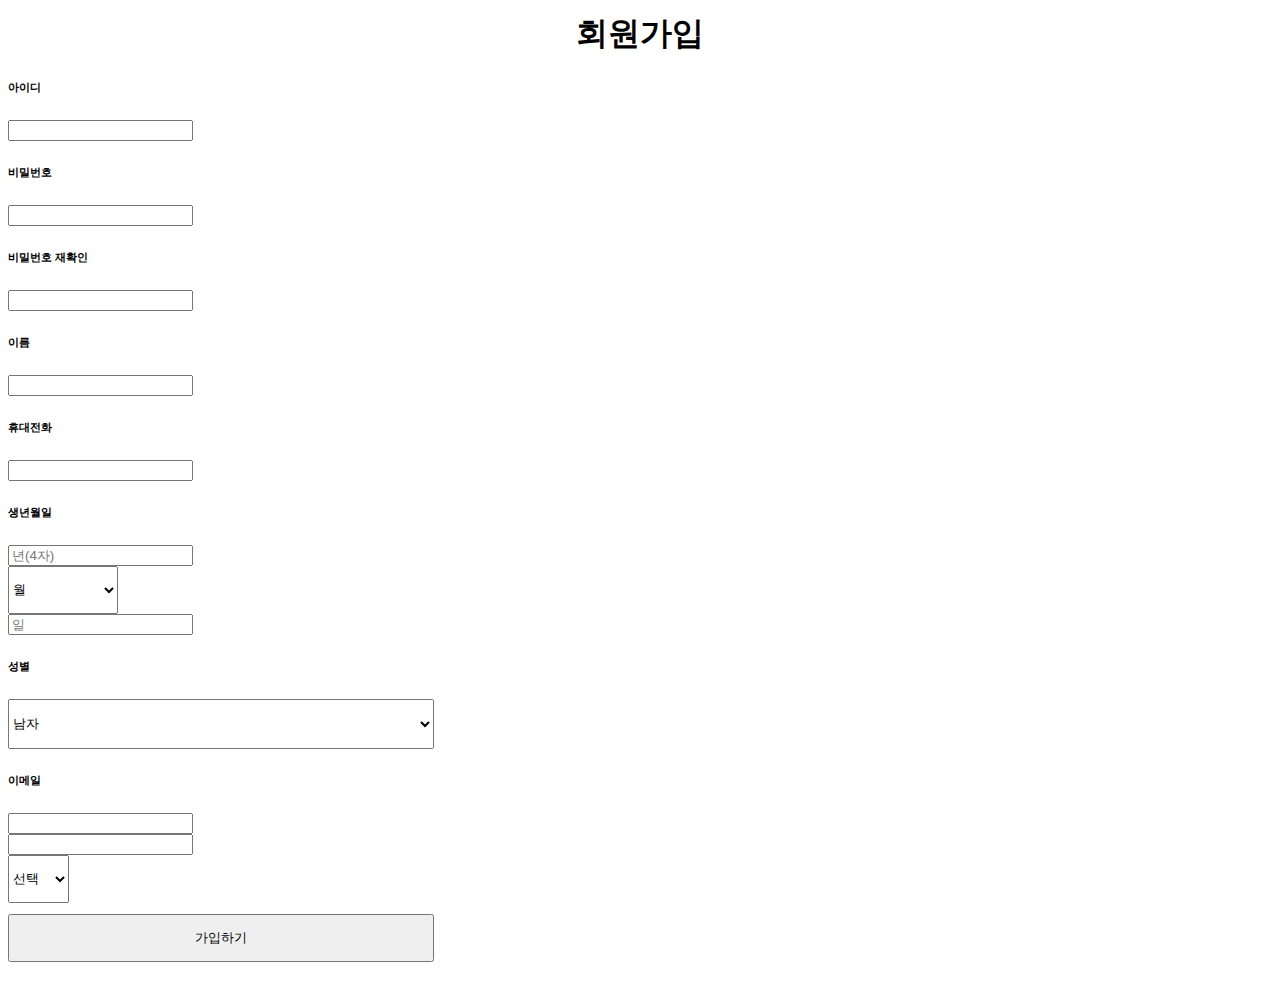
<file: signup.html>
<!DOCTYPE html>
<html lang="en">

<head>
  <meta charset="UTF-8">
  <meta http-equiv="X-UA-Compatible" content="IE=edge">
  <meta name="viewport" content="width=device-width, initial-scale=1.0">
  <title>회원가입 페이지</title>
  <link href="https://cdn.jsdelivr.net/npm/bootstrap@5.1.3/dist/css/bootstrap.min.css" rel="stylesheet"
    integrity="sha384-1BmE4kWBq78iYhFldvKuhfTAU6auU8tT94WrHftjDbrCEXSU1oBoqyl2QvZ6jIW3" crossorigin="anonymous">
  <link rel="stylesheet" href="https://cdn.jsdelivr.net/npm/bootstrap-icons@1.8.1/font/bootstrap-icons.css">
  <style>
    #header h1 {
      margin-top: 12px;
      margin-bottom: 15px;
      text-align: center;
      font-weight: bold;
    }
    #gender {
      height: 50px;
    }
    #domain {
      height: 48px;
    }
    p {
      font-size: 11px;
    }
    .container {
      width: 450px;
    }
    #month {
      width: 110px;
      height: 48px;
    }
    #gender {
      width: 426px;
    }
    #submit {
      width: 426px;
      height: 48px;
      margin-bottom: 12px;
    }
  </style>
</head>

<body>
  <div id="header">
    <a onClick="window.location.reload()" style="cursor: pointer;"><h1>회원가입</h1></a>
  </div>
  <div class="container">
    <div class="row">
      <div class="col">
        <h6>아이디</h6>
        <input class="form-control form-control-lg" type="text" id="id" onblur="idCheck()">
        <p id="id-check-result"></p>
        <h6>비밀번호</h6>
        <input class="form-control form-control-lg" type="password" id="pw1" onblur="pw1Check()">
        <p id="pw1-check-result"></p>
        <h6>비밀번호 재확인</h6>
        <input class="form-control form-control-lg" type="password" id="pw2" onblur="pw2Check()"> 
        <p id="pw2-check-result"></p>
        <h6>이름</h6>
        <input class="form-control form-control-lg" type="text" id="name" onblur="nameCheck()">
        <p id="name-check-result"></p>
        <h6>휴대전화</h6>
        <input class="form-control form-control-lg" type="text" id="phone" onblur="phoneCheck()">
        <p id="phone-check-result"></p>
      </div>
    </div>
    <h6>생년월일</h6>
    <div class="row">
      <div class="col">
        <input class="form-control form-control-lg" type="text" id="year" onblur="yearCheck()" placeholder="년(4자)" maxlength="4">
      </div>
      <div class="col">
        <select class="form-select" name="" id="month" onblur="monthCheck()">
          <option value="월">월</option>
          <option value="1">1</option>
          <option value="2">2</option>
          <option value="3">3</option>
          <option value="4">4</option>
          <option value="5">5</option>
          <option value="6">6</option>
          <option value="7">7</option>
          <option value="8">8</option>
          <option value="9">9</option>
          <option value="10">10</option>
          <option value="11">11</option>
          <option value="12">12</option>
        </select>
      </div>
      <div class="col">
          <input class="form-control form-control-lg" type="text" id="day" placeholder="일" maxlength="2">
      </div>
    </div>
    <div class="row">
      <div class="col">
        <div><p id="birth-check-result"></p></div>
      </div>
    </div>
    <div class="row">
      <div class="col">
        <h6>성별</h6>
        <select class="form-select" name="" id="gender">
          <option value="남자">남자</option>
          <option value="여자">여자</option>
        </select>
      </div>
    </div>
    <p></p>
    <h6>이메일</h6>
    <div class="row">
      <div class="col-4">
        <input class="form-control form-control-lg" type="text" id="email1" onblur="email1Check()">
      </div>
      <div class="col-5">
        <input class="form-control form-control-lg" type="text" id="email2">
      </div>
      <div class="col">
        <select class="form-select" name="" id="domain" onchange="domainSelect()">
          <option value="선택">선택</option>
          <option value="@naver.com">네이버</option>
          <option value="@daum.net">다음</option>
          <option value="@gmail.com">지메일</option>
        </select>
      </div>
    </div>
    <div class="row">
      <div class="col">
        <div><p id="email-check-result"></p></div>
      </div>
    </div>
    <div class="row">
      <div class="col">
        <button type="button" id="submit" class="btn btn-success" onclick="newPage()">가입하기</button>
      </div>
    </div>
  </div>
</body>
<script>
  function idCheck() {
    const id = document.getElementById("id").value;
    const checkResult = document.getElementById("id-check-result");
    const exp = /^(?=.*[a-z])(?=.*\d)[a-z\d]{5,20}$/;
    if (id.length == 0) {
      checkResult.innerHTML = "필수입력 입니다.";
      checkResult.style.color = "red";
    } else if (id.match(exp)) {
      checkResult.innerHTML = "멋진 아이디에요!";
      checkResult.style.color = "green";
    } else {
      checkResult.innerHTML = "5~20자의 영문 소문자, 숫자만 사용 가능합니다.";
      checkResult.style.color = "red";
    }
  }
  function pw1Check() {
    const pw1 = document.getElementById("pw1").value;
    const checkResult = document.getElementById("pw1-check-result");
    const pw1Icon = document.getElementById("pw1-icon");
    const exp = /^(?=.*[a-z])(?=.*\d)(?=.*[-_?!@])[a-zA-z\d-_?!@]{8,16}$/;
    if (pw1.length == 0) {
      checkResult.innerHTML = "필수입력 입니다.";
      checkResult.style.color = "red";
    }
    if (pw1.match(exp)) {
      checkResult.innerHTML = " ";
    } else {
      checkResult.innerHTML = "8~16자 영문 소문자, 숫자, 특수문자(-_?!@)를 사용하세요.";
      checkResult.style.color = "red";
      pw1Icon.style.color = "red";
    }
  }
  function pw2Check() {
    const pw1 = document.getElementById("pw1").value;
    const pw2 = document.getElementById("pw2").value;
    const checkResult = document.getElementById("pw2-check-result");
    if (pw2.length == 0) {
      checkResult.innerHTML = "필수입력 입니다.";
      checkResult.style.color = "red";
    }
    if (pw1 == pw2) {
      checkResult.innerHTML = "비밀번호가 일치합니다!";
      checkResult.style.color = "green";
    } else {
      checkResult.innerHTML = "비밀번호가 일치하지 않습니다.";
      checkResult.style.color = "red";
    }
  }
  function phoneCheck() {
    const phone = document.getElementById("phone").value;
    const checkResult = document.getElementById("phone-check-result");
    const exp = /^\d{3}-\d{4}-\d{4}$/;
    if (phone.match(exp)) {
      checkResult.innerHTML = " ";
    } else {
      checkResult.innerHTML = "옳지 않은 전화번호 형식입니다.";
      checkResult.style.color = "red";
    }
    if (phone.length == 0) {
      checkResult.innerHTML = "필수입력 입니다.";
      checkResult.style.color = "red";
    }
  }
  function nameCheck() {
    const name = document.getElementById("name").value;
    const checkResult = document.getElementById("name-check-result");
    if (name.length == 0) {
      checkResult.innerHTML = "필수입력 입니다.";
      checkResult.style.color = "red";
    } else {
      checkResult.innerHTML = " ";
    }
  }
  function yearCheck() {
    const year = document.getElementById("year").value;
    const month = document.getElementById("month").value;
    const day = document.getElementById("day").value;
    const checkResult = document.getElementById("birth-check-result");
    if (year.length == 0) {
      checkResult.innerHTML = "태어난 년도 4자리를 정확하게 입력하세요.";
      checkResult.style.color = "red";
    } else if (month == "월") {
      checkResult.innerHTML = "태어난 월을 선택하세요.";
      checkResult.style.color = "red";
    } else if (day.length == 0) {
      checkResult.innerHTML = "태어난 일(날짜) 2자리를 정확하게 입력하세요.";
      checkResult.style.color = "red";
    } else {
      checkResult.innerHTML = " ";
    }
  }
  function monthCheck() {
    const year = document.getElementById("year").value;
    const month = document.getElementById("month").value;
    const day = document.getElementById("day").value;
    const checkResult = document.getElementById("birth-check-result");
    if (year.length == 0) {
      checkResult.innerHTML = "태어난 년도 4자리를 정확하게 입력하세요.";
      checkResult.style.color = "red";
    } else if (month == "월") {
      checkResult.innerHTML = "태어난 월을 선택하세요.";
      checkResult.style.color = "red";
    } else if (day.length == 0) {
      checkResult.innerHTML = "태어난 일(날짜) 2자리를 정확하게 입력하세요.";
      checkResult.style.color = "red";
    } else {
      checkResult.innerHTML = " ";
    }
  }
  function dayCheck() {
    const year = document.getElementById("year").value;
    const month = document.getElementById("month").value;
    const day = document.getElementById("day").value;
    const checkResult = document.getElementById("birth-check-result");
    if (year.length == 0) {
      checkResult.innerHTML = "태어난 년도 4자리를 정확하게 입력하세요.";
      checkResult.style.color = "red";
    } else if (month == "월") {
      checkResult.innerHTML = "태어난 월을 선택하세요.";
      checkResult.style.color = "red";
    } else if (day.length == 0) {
      checkResult.innerHTML = "태어난 일(날짜) 2자리를 정확하게 입력하세요.";
      checkResult.style.color = "red";
    } else {
      checkResult.innerHTML = " ";
    }
  }
  function email1Check() {
    const email1 = document.getElementById("email1").value;
    const checkResult = document.getElementById("email-check-result");
    if(email1.length == 0) {
      checkResult.innerHTML = "필수입력 입니다.";
      checkResult.style.color = "red";
    } else {
      checkResult.innerHTML = " ";
    }
  }
  function domainSelect() {
    const domain = document.getElementById("domain").value;
    const eamil1 = document.getElementById("email1");
    const eamil2 = document.getElementById("email2");
    if(domain == "선택") {
      email2.value = " ";
    } else {
      email2.value = domain;
    } 
  }
  function newPage() {
    const id = document.getElementById("id").value;
    const checkIdResult = document.getElementById("id-check-result");
    if(id.length == 0) {
      checkIdResult.innerHTML = "아이디를 입력해주세요.";
      checkIdResult.style.color = "red";
    }
    const pw1 = document.getElementById("pw1").value;
    const checkPw1Result = document.getElementById("pw1-check-result");
    if(pw1.length == 0) {
      checkPw1Result.innerHTML = "비밀번호를 입력해주세요.";
      checkPw1Result.style.color = "red";
    }
    const pw2 = document.getElementById("pw2").value;
    const checkPw2Result = document.getElementById("pw2-check-result");
    if(pw2.length == 0) {
      checkPw2Result.innerHTML = "비밀번호 확인을 해주세요.";
      checkPw2Result.style.color = "red";
    }
    const name = document.getElementById("name").value;
    const checkNameResult = document.getElementById("name-check-result");
    if(name.length == 0) {
      checkNameResult.innerHTML = "이름을 입력해주세요.";
      checkNameResult.style.color = "red";
    }
    const phone = document.getElementById("phone").value;
    const checkPhoneResult = document.getElementById("phone-check-result");
    if(phone.length == 0) {
      checkPhoneResult.innerHTML = "휴대전화 번호를 입력해주세요.";
      checkPhoneResult.style.color = "red";
    }
    const year = document.getElementById("year").value;
    const checkYearResult = document.getElementById("birth-check-result");
    if(year.length == 0) {
      checkYearResult.innerHTML = "태어난 년도 4자리를 입력해주세요.";
      checkYearResult.style.color = "red";
    }
    const month = document.getElementById("month").value;
    const checkMonthResult = document.getElementById("birth-check-result");
    if(month == "월") {
      checkMonthResult.innerHTML = "태어난 월을 선택하세요.";
      checkMonthResult.style.color = "red";
    }
    const day = document.getElementById("day").value;
    const checkDayResult = document.getElementById("birth-check-result");
    if(day.length == 0) {
      checkDayResult.innerHTML = "태어난 일(날짜) 2자리를 입력해주세요.";
      checkDayResult.style.color = "red";
    }
    const email1 = document.getElementById("email1").value;
    const checkEmail1Result = document.getElementById("email-check-result");
    if(email1.length == 0) {
      checkEmail1Result.innerHTML = "이메일을 입력해주세요.";
      checkEmail1Result.style.color = "red";
    }
    const eamil2 = document.getElementById("email2").value;
    const checkEmail2Result = document.getElementById("email-check-result");
    if(email2.length == 0) {
      checkEmail2Result.innerHTML = "도메인을 선택해주세요."
      checkEmail2Result.style.color = "red";
    }
    if(id.length != 0 && pw1.length != 0 && pw2.length != 0 && name.length != 0 && phone.length != 0 && year.length != 0 && month.length != "월" && day.length != 0 && email1.length != 0 && email2.length != 0) {
      window.location.href = "./login.html"
    }
  }
</script>

</html>
</file>
<file: assets/css/style.css>
/**
* Template Name: Laura - v4.7.0
* Template URL: https://bootstrapmade.com/laura-free-creative-bootstrap-theme/
* Author: BootstrapMade.com
* License: https://bootstrapmade.com/license/
*/

/*--------------------------------------------------------------
# General
--------------------------------------------------------------*/
body {
  font-family: "Open Sans", sans-serif;
  color: #444444;
}

a {
  color: #ffb727;
  text-decoration: none;
}

a:hover {
  color: #ffc85a;
  text-decoration: none;
}

h1, h2, h3, h4, h5, h6 {
  font-family: "Raleway", sans-serif;
}

/*--------------------------------------------------------------
# Back to top button
--------------------------------------------------------------*/
.back-to-top {
  position: fixed;
  visibility: hidden;
  opacity: 0;
  right: 15px;
  bottom: 15px;
  z-index: 996;
  background: #ffb727;
  width: 40px;
  height: 40px;
  border-radius: 4px;
  transition: all 0.4s;
}
.back-to-top i {
  font-size: 28px;
  color: #fff;
  line-height: 0;
}
.back-to-top:hover {
  background: #ffc550;
  color: #fff;
}
.back-to-top.active {
  visibility: visible;
  opacity: 1;
}

/*--------------------------------------------------------------
# Header
--------------------------------------------------------------*/
#header {
  z-index: 997;
  transition: all 0.5s;
  height: 80px;
  background: rgba(25, 28, 31, 0.8);
}
#header.header-transparent {
  background: transparent;
}
#header.header-scrolled {
  height: 60px;
  background: rgba(25, 28, 31, 0.8);
}

/*--------------------------------------------------------------
# Navigation Menu
--------------------------------------------------------------*/
/**
* Desktop Navigation 
*/
.navbar {
  padding: 0;
}
.navbar ul {
  margin: 0;
  padding: 0;
  display: flex;
  list-style: none;
  align-items: center;
}
.navbar li {
  position: relative;
}
.navbar a, .navbar a:focus {
  display: flex;
  align-items: center;
  justify-content: space-between;
  padding: 10px 15px;
  color: #fff;
  white-space: nowrap;
  transition: 0.3s;
  font-size: 12px;
  font-family: "Raleway", sans-serif;
  text-transform: uppercase;
  font-weight: 600;
  letter-spacing: 1px;
}
.navbar a i, .navbar a:focus i {
  font-size: 12px;
  line-height: 0;
  margin-left: 5px;
}
.navbar a:hover, .navbar .active, .navbar .active:focus, .navbar li:hover > a {
  color: #ffb727;
}
.navbar .dropdown ul {
  display: block;
  position: absolute;
  left: 14px;
  top: calc(100% + 30px);
  margin: 0;
  padding: 10px 0;
  z-index: 99;
  opacity: 0;
  visibility: hidden;
  background: #fff;
  box-shadow: 0px 0px 30px rgba(127, 137, 161, 0.25);
  transition: 0.3s;
  border-radius: 4px;
}
.navbar .dropdown ul li {
  min-width: 200px;
}
.navbar .dropdown ul a {
  padding: 10px 20px;
  font-size: 14px;
  text-transform: none;
  font-weight: 400;
  color: #3b434a;
  letter-spacing: 1px;
}
.navbar .dropdown ul a i {
  font-size: 12px;
}
.navbar .dropdown ul a:hover, .navbar .dropdown ul .active:hover, .navbar .dropdown ul li:hover > a {
  color: #ffb727;
}
.navbar .dropdown:hover > ul {
  opacity: 1;
  top: 100%;
  visibility: visible;
}
.navbar .dropdown .dropdown ul {
  top: 0;
  left: calc(100% - 30px);
  visibility: hidden;
}
.navbar .dropdown .dropdown:hover > ul {
  opacity: 1;
  top: 0;
  left: 100%;
  visibility: visible;
}
@media (max-width: 1366px) {
  .navbar .dropdown .dropdown ul {
    left: -90%;
  }
  .navbar .dropdown .dropdown:hover > ul {
    left: -100%;
  }
}

/**
* Mobile Navigation 
*/
.mobile-nav-toggle {
  color: #fff;
  font-size: 28px;
  cursor: pointer;
  display: none;
  line-height: 0;
  transition: 0.5s;
}

@media (max-width: 991px) {
  .mobile-nav-toggle {
    display: block;
  }

  .navbar ul {
    display: none;
  }
}
.navbar-mobile {
  position: fixed;
  overflow: hidden;
  top: 0;
  right: 0;
  left: 0;
  bottom: 0;
  background: rgba(36, 41, 46, 0.9);
  transition: 0.3s;
  z-index: 999;
}
.navbar-mobile .mobile-nav-toggle {
  position: absolute;
  top: 15px;
  right: 15px;
}
.navbar-mobile ul {
  display: block;
  position: absolute;
  top: 55px;
  right: 15px;
  bottom: 15px;
  left: 15px;
  padding: 10px 0;
  border-radius: 10px;
  background-color: #fff;
  overflow-y: auto;
  transition: 0.3s;
}
.navbar-mobile a, .navbar-mobile a:focus {
  padding: 10px 20px;
  font-size: 14px;
  color: #3b434a;
}
.navbar-mobile a:hover, .navbar-mobile .active, .navbar-mobile li:hover > a {
  color: #ffb727;
}
.navbar-mobile .getstarted, .navbar-mobile .getstarted:focus {
  margin: 15px;
}
.navbar-mobile .dropdown ul {
  position: static;
  display: none;
  margin: 10px 20px;
  padding: 10px 0;
  z-index: 99;
  opacity: 1;
  visibility: visible;
  background: #fff;
  box-shadow: 0px 0px 30px rgba(127, 137, 161, 0.25);
}
.navbar-mobile .dropdown ul li {
  min-width: 200px;
}
.navbar-mobile .dropdown ul a {
  padding: 10px 20px;
}
.navbar-mobile .dropdown ul a i {
  font-size: 12px;
}
.navbar-mobile .dropdown ul a:hover, .navbar-mobile .dropdown ul .active:hover, .navbar-mobile .dropdown ul li:hover > a {
  color: #ffb727;
}
.navbar-mobile .dropdown > .dropdown-active {
  display: block;
}

/*--------------------------------------------------------------
# Hero Section
--------------------------------------------------------------*/
#hero {
  width: 100%;
  height: 100vh;
  background: url("../img/hero-bg.jpeg") top right;
  background-size: cover;
  position: relative;
}
#hero:before {
  content: "";
  background: rgba(0, 0, 0, 0.65);
  position: absolute;
  bottom: 0;
  top: 0;
  left: 0;
  right: 0;
}
#hero .hero-container {
  position: absolute;
  bottom: 0;
  top: 0;
  left: 0;
  right: 0;
  display: flex;
  justify-content: center;
  align-items: center;
  flex-direction: column;
  padding: 0 15px;
}
#hero h1 {
  margin: 0 0 10px 0;
  font-size: 64px;
  font-family: "Satisfy", serif;
  color: #fff;
}
#hero h2 {
  color: #eee;
  margin-bottom: 50px;
  font-size: 13px;
  font-weight: 500;
  letter-spacing: 1px;
  text-transform: uppercase;
}
#hero .btn-scroll {
  transition: 0.4s;
  color: rgba(255, 255, 255, 0.6);
  animation: up-down 1s ease-in-out infinite alternate-reverse both;
}
#hero .btn-scroll i {
  font-size: 48px;
}
#hero .btn-scroll:hover {
  color: #ffb727;
}
@media (min-width: 1024px) {
  #hero {
    background-attachment: fixed;
  }
}
@media (max-width: 575px) {
  #hero h1 {
    font-size: 40px;
  }
  #hero h2 {
    text-align: center;
    margin-bottom: 30px;
  }
}

@-webkit-keyframes up-down {
  0% {
    transform: translateY(5px);
  }
  100% {
    transform: translateY(-5px);
  }
}

@keyframes up-down {
  0% {
    transform: translateY(5px);
  }
  100% {
    transform: translateY(-5px);
  }
}
/*--------------------------------------------------------------
# Sections General
--------------------------------------------------------------*/
section {
  padding: 60px 0;
}

.section-bg {
  background-color: white;
}

.section-title {
  text-align: center;
  padding: 30px 0;
  position: relative;
}
.section-title h2 {
  font-size: 32px;
  font-weight: 700;
  text-transform: uppercase;
  margin-bottom: 20px;
  padding-bottom: 0;
  color: #3b434a;
  position: relative;
  z-index: 2;
}
.section-title span {
  position: absolute;
  top: 30px;
  color: #eef0f2;
  left: 0;
  right: 0;
  z-index: 1;
  font-weight: 700;
  font-size: 52px;
  text-transform: uppercase;
  line-height: 0;
}
.section-title p {
  margin-bottom: 0;
  position: relative;
  z-index: 2;
}
@media (max-width: 575px) {
  .section-title h2 {
    font-size: 28px;
    margin-bottom: 15px;
  }
  .section-title span {
    font-size: 38px;
  }
}

/*--------------------------------------------------------------
# Breadcrumbs
--------------------------------------------------------------*/
.breadcrumbs {
  padding: 20px 0;
  background-color: #f4f5f6;
  min-height: 40px;
  margin-top: 78px;
}
@media (max-width: 992px) {
  .breadcrumbs {
    margin-top: 60px;
  }
}
.breadcrumbs h2 {
  font-size: 24px;
  font-weight: 300;
  margin: 0;
}
@media (max-width: 992px) {
  .breadcrumbs h2 {
    margin: 0 0 10px 0;
  }
}
.breadcrumbs ol {
  display: flex;
  flex-wrap: wrap;
  list-style: none;
  padding: 0;
  margin: 0;
  font-size: 14px;
}
.breadcrumbs ol li + li {
  padding-left: 10px;
}
.breadcrumbs ol li + li::before {
  display: inline-block;
  padding-right: 10px;
  color: #6c757d;
  content: "/";
}
@media (max-width: 768px) {
  .breadcrumbs .d-flex {
    display: block !important;
  }
  .breadcrumbs ol {
    display: block;
  }
  .breadcrumbs ol li {
    display: inline-block;
  }
}

/*--------------------------------------------------------------
# About Me
--------------------------------------------------------------*/
.about .content h3 {
  font-weight: 700;
  font-size: 26px;
  color: #3b434a;
  text-transform: uppercase;
}
.about .content ul {
  list-style: none;
  padding: 0;
}
.about .content ul li {
  margin-bottom: 20px;
  display: flex;
  align-items: center;
}
.about .content ul strong {
  margin-right: 10px;
}
.about .content ul i {
  font-size: 16px;
  margin-right: 5px;
  color: #ffb727;
  line-height: 0;
}
.about .content p:last-child {
  margin-bottom: 0;
}
.about .content .count-box {
  width: 100%;
}
.about .content .count-box i {
  display: block;
  font-size: 36px;
  color: #ffb727;
  float: left;
  line-height: 0;
}
.about .content .count-box span {
  font-size: 36px;
  line-height: 30px;
  display: block;
  font-weight: 700;
  color: #3b434a;
  margin-left: 50px;
}
.about .content .count-box p {
  padding: 15px 0 0 0;
  margin: 0 0 0 50px;
  font-family: "Raleway", sans-serif;
  font-size: 14px;
  color: #5d6a75;
}
.about .content .count-box a {
  font-weight: 600;
  display: block;
  margin-top: 20px;
  color: #5d6a75;
  font-size: 15px;
  font-family: "Satisfy", serif;
  transition: ease-in-out 0.3s;
}
.about .content .count-box a:hover {
  color: #82909c;
}
.about .image {
  background: url("../img/me.jpg") center center no-repeat;
  background-size: cover;
  min-height: 500px;
}
.about .skills-content {
  margin-top: 30px;
}
.about .skills-content .progress {
  height: 60px;
  display: block;
  background: none;
  border-radius: 0;
}
.about .skills-content .progress .skill {
  padding: 10px 0;
  margin: 0 0 6px 0;
  text-transform: uppercase;
  display: block;
  font-weight: 700;
  font-family: "Raleway", sans-serif;
  color: #3b434a;
}
.about .skills-content .progress .skill .val {
  float: right;
  font-style: normal;
}
.about .skills-content .progress-bar-wrap {
  background: #e6e8eb;
}
.about .skills-content .progress-bar {
  width: 1px;
  height: 10px;
  transition: 0.9s;
  background-color: #ffb727;
}

/*--------------------------------------------------------------
# My Resume
--------------------------------------------------------------*/
.resume .resume-title {
  font-size: 26px;
  font-weight: 700;
  margin-top: 20px;
  margin-bottom: 20px;
  color: #3b434a;
}
.resume .resume-item {
  padding: 0 0 20px 20px;
  margin-top: -2px;
  border-left: 2px solid #82909c;
  position: relative;
}
.resume .resume-item h4 {
  line-height: 18px;
  font-size: 16px;
  font-weight: 700;
  text-transform: uppercase;
  color: #ffb727;
  margin-bottom: 10px;
}
.resume .resume-item h5 {
  font-size: 16px;
  background: #eef0f2;
  padding: 5px 15px;
  display: inline-block;
  font-weight: 600;
  margin-bottom: 10px;
}
.resume .resume-item ul {
  padding-left: 20px;
}
.resume .resume-item ul li {
  padding-bottom: 10px;
}
.resume .resume-item:last-child {
  padding-bottom: 0;
}
.resume .resume-item::before {
  content: "";
  position: absolute;
  width: 16px;
  height: 16px;
  border-radius: 50px;
  left: -9px;
  top: 0;
  background: #fff;
  border: 2px solid #82909c;
}

/*--------------------------------------------------------------
# My Services
--------------------------------------------------------------*/
.skills .icon-box {
  padding: 30px;
  position: relative;
  overflow: hidden;
  background: #fff;
  box-shadow: 0 10px 29px 0 rgba(68, 88, 144, 0.1);
  transition: all 0.3s ease-in-out;
  text-align: center;
  border: 1px solid #fff;
}
.skills .icon {
  margin: 0 auto 20px auto;
  padding-top: 17px;
  display: inline-block;
  text-align: center;
  border-radius: 50%;
  width: 72px;
  height: 72px;
  background: #fff4df;
}
.skills .icon i {
  font-size: 36px;
  line-height: 1;
  color: #ffb727;
}
.skills .title {
  font-weight: 700;
  margin-bottom: 15px;
  font-size: 18px;
}
.skills .title a {
  color: #111;
  transition: 0.3s;
}
.skills .description {
  font-size: 15px;
  line-height: 28px;
  margin-bottom: 0;
}
.skills .icon-box:hover {
  border-color: #ffb727;
}
.skills .icon-box:hover .title a {
  color: #ffb727;
}

/*--------------------------------------------------------------
# Testimonials
--------------------------------------------------------------*/
.testimonials {
  padding: 80px 0;
  background: url("../img/testimonials-bg.jpeg") no-repeat;
  background-position: center center;
  background-size: cover;
  position: relative;
}
.testimonials::before {
  content: "";
  position: absolute;
  left: 0;
  right: 0;
  top: 0;
  bottom: 0;
  background: rgba(14, 16, 17, 0.7);
}
.testimonials .section-header {
  margin-bottom: 40px;
}
.testimonials .testimonials-carousel, .testimonials .testimonials-slider {
  overflow: hidden;
}
.testimonials .testimonial-item {
  text-align: center;
  color: #fff;
}
.testimonials .testimonial-item .testimonial-img {
  width: 100px;
  border-radius: 50%;
  border: 6px solid rgba(255, 255, 255, 0.15);
  margin: 0 auto;
}
.testimonials .testimonial-item h3 {
  font-size: 20px;
  font-weight: bold;
  margin: 10px 0 5px 0;
  color: #fff;
}
.testimonials .testimonial-item h4 {
  font-size: 14px;
  color: #ddd;
  margin: 0 0 15px 0;
}
.testimonials .testimonial-item .quote-icon-left, .testimonials .testimonial-item .quote-icon-right {
  color: rgba(255, 255, 255, 0.4);
  font-size: 26px;
}
.testimonials .testimonial-item .quote-icon-left {
  display: inline-block;
  left: -5px;
  position: relative;
}
.testimonials .testimonial-item .quote-icon-right {
  display: inline-block;
  right: -5px;
  position: relative;
  top: 10px;
}
.testimonials .testimonial-item p {
  font-style: italic;
  margin: 0 auto 15px auto;
  color: #eee;
}
.testimonials .swiper-pagination {
  margin-top: 20px;
  position: relative;
}
.testimonials .swiper-pagination .swiper-pagination-bullet {
  width: 12px;
  height: 12px;
  opacity: 1;
  background-color: rgba(255, 255, 255, 0.4);
}
.testimonials .swiper-pagination .swiper-pagination-bullet-active {
  background-color: #ffb727;
}
@media (min-width: 992px) {
  .testimonials .testimonial-item p {
    width: 80%;
  }
}

/*--------------------------------------------------------------
# My Portfolio
--------------------------------------------------------------*/
.portfolio #portfolio-flters {
  list-style: none;
  margin-bottom: 20px;
}
.portfolio #portfolio-flters li {
  cursor: pointer;
  display: inline-block;
  margin: 0 10px 10px 10px;
  font-size: 15px;
  font-weight: 600;
  line-height: 1;
  padding: 7px 10px;
  text-transform: uppercase;
  color: #444444;
  transition: all 0.3s ease-in-out;
  border: 2px solid #fff;
}
.portfolio #portfolio-flters li:hover, .portfolio #portfolio-flters li.filter-active {
  color: #f3a200;
  border-color: #ffb727;
}
.portfolio .portfolio-item {
  margin-bottom: 30px;
}
.portfolio .portfolio-item .portfolio-img {
  overflow: hidden;
}
.portfolio .portfolio-item .portfolio-img img {
  transition: all 0.8s ease-in-out;
}
.portfolio .portfolio-item .portfolio-info {
  opacity: 0;
  position: absolute;
  left: 15px;
  bottom: 0;
  z-index: 3;
  right: 15px;
  transition: all ease-in-out 0.3s;
  background: rgba(0, 0, 0, 0.5);
  padding: 10px 15px;
}
.portfolio .portfolio-item .portfolio-info h4 {
  font-size: 18px;
  color: #fff;
  font-weight: 600;
  color: #fff;
  margin-bottom: 0px;
}
.portfolio .portfolio-item .portfolio-info p {
  color: rgba(255, 255, 255, 0.8);
  font-size: 14px;
  margin-bottom: 0;
}
.portfolio .portfolio-item .portfolio-info .preview-link, .portfolio .portfolio-item .portfolio-info .details-link {
  position: absolute;
  right: 40px;
  font-size: 24px;
  top: calc(50% - 18px);
  color: #fff;
  transition: 0.3s;
}
.portfolio .portfolio-item .portfolio-info .preview-link:hover, .portfolio .portfolio-item .portfolio-info .details-link:hover {
  color: #ffc041;
}
.portfolio .portfolio-item .portfolio-info .details-link {
  right: 10px;
}
.portfolio .portfolio-item:hover .portfolio-img img {
  transform: scale(1.2);
}
.portfolio .portfolio-item:hover .portfolio-info {
  opacity: 1;
}

/*--------------------------------------------------------------
# Portfolio Details
--------------------------------------------------------------*/
.portfolio-details {
  padding-top: 40px;
}
.portfolio-details .portfolio-details-slider img {
  width: 100%;
}
.portfolio-details .portfolio-details-slider .swiper-pagination {
  margin-top: 20px;
  position: relative;
}
.portfolio-details .portfolio-details-slider .swiper-pagination .swiper-pagination-bullet {
  width: 12px;
  height: 12px;
  background-color: #fff;
  opacity: 1;
  border: 1px solid #ffb727;
}
.portfolio-details .portfolio-details-slider .swiper-pagination .swiper-pagination-bullet-active {
  background-color: #ffb727;
}
.portfolio-details .portfolio-info {
  padding: 30px;
  box-shadow: 0px 0 30px rgba(59, 67, 74, 0.08);
}
.portfolio-details .portfolio-info h3 {
  font-size: 22px;
  font-weight: 700;
  margin-bottom: 20px;
  padding-bottom: 20px;
  border-bottom: 1px solid #eee;
}
.portfolio-details .portfolio-info ul {
  list-style: none;
  padding: 0;
  font-size: 15px;
}
.portfolio-details .portfolio-info ul li + li {
  margin-top: 10px;
}
.portfolio-details .portfolio-description {
  padding-top: 30px;
}
.portfolio-details .portfolio-description h2 {
  font-size: 26px;
  font-weight: 700;
  margin-bottom: 20px;
}
.portfolio-details .portfolio-description p {
  padding: 0;
}

/*--------------------------------------------------------------
# Pricing
--------------------------------------------------------------*/
.pricing .box {
  padding: 20px;
  background: #fff;
  text-align: center;
  box-shadow: 0px 0px 4px rgba(0, 0, 0, 0.12);
  border-radius: 5px;
  position: relative;
  overflow: hidden;
}
.pricing h3 {
  font-weight: 400;
  margin: -20px -20px 20px -20px;
  padding: 20px 15px;
  font-size: 16px;
  font-weight: 600;
  color: #777777;
  background: #f8f8f8;
}
.pricing h4 {
  font-size: 36px;
  color: #ffb727;
  font-weight: 600;
  font-family: "Open Sans", sans-serif;
  margin-bottom: 20px;
}
.pricing h4 sup {
  font-size: 20px;
  top: -12px;
  left: -3px;
}
.pricing h4 span {
  color: #bababa;
  font-size: 16px;
  font-weight: 300;
}
.pricing ul {
  padding: 0;
  list-style: none;
  color: #444444;
  text-align: center;
  line-height: 20px;
  font-size: 14px;
}
.pricing ul li {
  padding-bottom: 16px;
}
.pricing ul i {
  color: #ffb727;
  font-size: 18px;
  padding-right: 4px;
}
.pricing ul .na {
  color: #ccc;
  text-decoration: line-through;
}
.pricing .btn-wrap {
  margin: 20px -20px -20px -20px;
  padding: 20px 15px;
  background: #f8f8f8;
  text-align: center;
}
.pricing .btn-buy {
  background: #ffb727;
  display: inline-block;
  padding: 8px 35px;
  border-radius: 4px;
  color: #fff;
  transition: none;
  font-size: 14px;
  font-weight: 400;
  font-family: "Raleway", sans-serif;
  font-weight: 600;
  transition: 0.3s;
}
.pricing .btn-buy:hover {
  background: #ffc85a;
}
.pricing .featured h3 {
  color: #fff;
  background: #ffb727;
}
.pricing .advanced {
  width: 200px;
  position: absolute;
  top: 18px;
  right: -68px;
  transform: rotate(45deg);
  z-index: 1;
  font-size: 14px;
  padding: 1px 0 3px 0;
  background: #ffb727;
  color: #fff;
}

/*--------------------------------------------------------------
# Contact Me
--------------------------------------------------------------*/
.contact .info-box {
  color: #444444;
  text-align: center;
  box-shadow: 0 0 30px rgba(214, 215, 216, 0.6);
  padding: 20px 0 30px 0;
}
.contact .info-box i.bx {
  font-size: 24px;
  color: #ffb727;
  border-radius: 50%;
  padding: 15px;
  background: #fff6e4;
}
.contact .info-box h3 {
  font-size: 20px;
  color: #777777;
  font-weight: 700;
  margin: 10px 0;
}
.contact .info-box p {
  padding: 0;
  line-height: 24px;
  font-size: 14px;
  margin-bottom: 0;
}
.contact .social-links {
  margin-top: 15px;
  display: flex;
  justify-content: center;
}
.contact .social-links a {
  font-size: 18px;
  display: inline-block;
  color: #687683;
  line-height: 1;
  margin: 0 8px;
  transition: 0.3s;
  padding: 14px;
  border-radius: 50px;
  border: 1px solid #dde1e4;
}
.contact .social-links a:hover {
  color: #fff;
  border-color: #ffb727;
  background: #ffb727;
}
.contact .php-email-form {
  box-shadow: 0 0 30px rgba(214, 215, 216, 0.6);
  padding: 27px;
}
.contact .php-email-form .validate {
  display: none;
  color: red;
  margin: 0 0 15px 0;
  font-weight: 400;
  font-size: 13px;
}
.contact .php-email-form .error-message {
  display: none;
  color: #fff;
  background: #ed3c0d;
  text-align: left;
  padding: 15px;
  font-weight: 600;
}
.contact .php-email-form .error-message br + br {
  margin-top: 25px;
}
.contact .php-email-form .sent-message {
  display: none;
  color: #fff;
  background: #18d26e;
  text-align: center;
  padding: 15px;
  font-weight: 600;
}
.contact .php-email-form .loading {
  display: none;
  background: #fff;
  text-align: center;
  padding: 15px;
}
.contact .php-email-form .loading:before {
  content: "";
  display: inline-block;
  border-radius: 50%;
  width: 24px;
  height: 24px;
  margin: 0 10px -6px 0;
  border: 3px solid #18d26e;
  border-top-color: #eee;
  -webkit-animation: animate-loading 1s linear infinite;
  animation: animate-loading 1s linear infinite;
}
.contact .php-email-form input, .contact .php-email-form textarea {
  border-radius: 0;
  box-shadow: none;
  font-size: 14px;
}
.contact .php-email-form input::focus, .contact .php-email-form textarea::focus {
  background-color: #ffb727;
}
.contact .php-email-form input {
  padding: 10px 15px;
}
.contact .php-email-form textarea {
  padding: 12px 15px;
}
.contact .php-email-form button[type=submit] {
  background: #ffb727;
  border: 0;
  padding: 10px 24px;
  color: #fff;
  transition: 0.4s;
  border-radius: 5px;
}
.contact .php-email-form button[type=submit]:hover {
  background: #ffc85a;
}
@-webkit-keyframes animate-loading {
  0% {
    transform: rotate(0deg);
  }
  100% {
    transform: rotate(360deg);
  }
}
@keyframes animate-loading {
  0% {
    transform: rotate(0deg);
  }
  100% {
    transform: rotate(360deg);
  }
}

/*--------------------------------------------------------------
# Footer
--------------------------------------------------------------*/
#footer {
  background: url("../img/footer-bg.jpg") top center no-repeat;
  background-size: cover;
  color: #fff;
  font-size: 14px;
  text-align: center;
  padding: 80px 0;
  position: relative;
}
#footer::before {
  content: "";
  position: absolute;
  left: 0;
  right: 0;
  top: 0;
  bottom: 0;
  background: rgba(0, 0, 0, 0.6);
}
#footer .container {
  position: relative;
}
#footer h3 {
  font-size: 36px;
  font-weight: 700;
  color: #fff;
  position: relative;
  font-family: "Satisfy", serif;
  padding: 0;
  margin: 0 0 15px 0;
}
#footer p {
  font-size: 15;
  font-style: italic;
  padding: 0;
  margin: 0 0 40px 0;
}
#footer .social-links {
  margin: 0 0 40px 0;
}
#footer .social-links a {
  font-size: 18px;
  display: inline-block;
  background: #ffb727;
  color: #fff;
  line-height: 1;
  padding: 8px 0;
  margin-right: 4px;
  border-radius: 50%;
  text-align: center;
  width: 36px;
  height: 36px;
  transition: 0.3s;
}
#footer .social-links a:hover {
  background: #f3a200;
  color: #fff;
  text-decoration: none;
}
#footer .copyright {
  margin: 0 0 5px 0;
}
#footer .credits {
  font-size: 13px;
}
</file>
